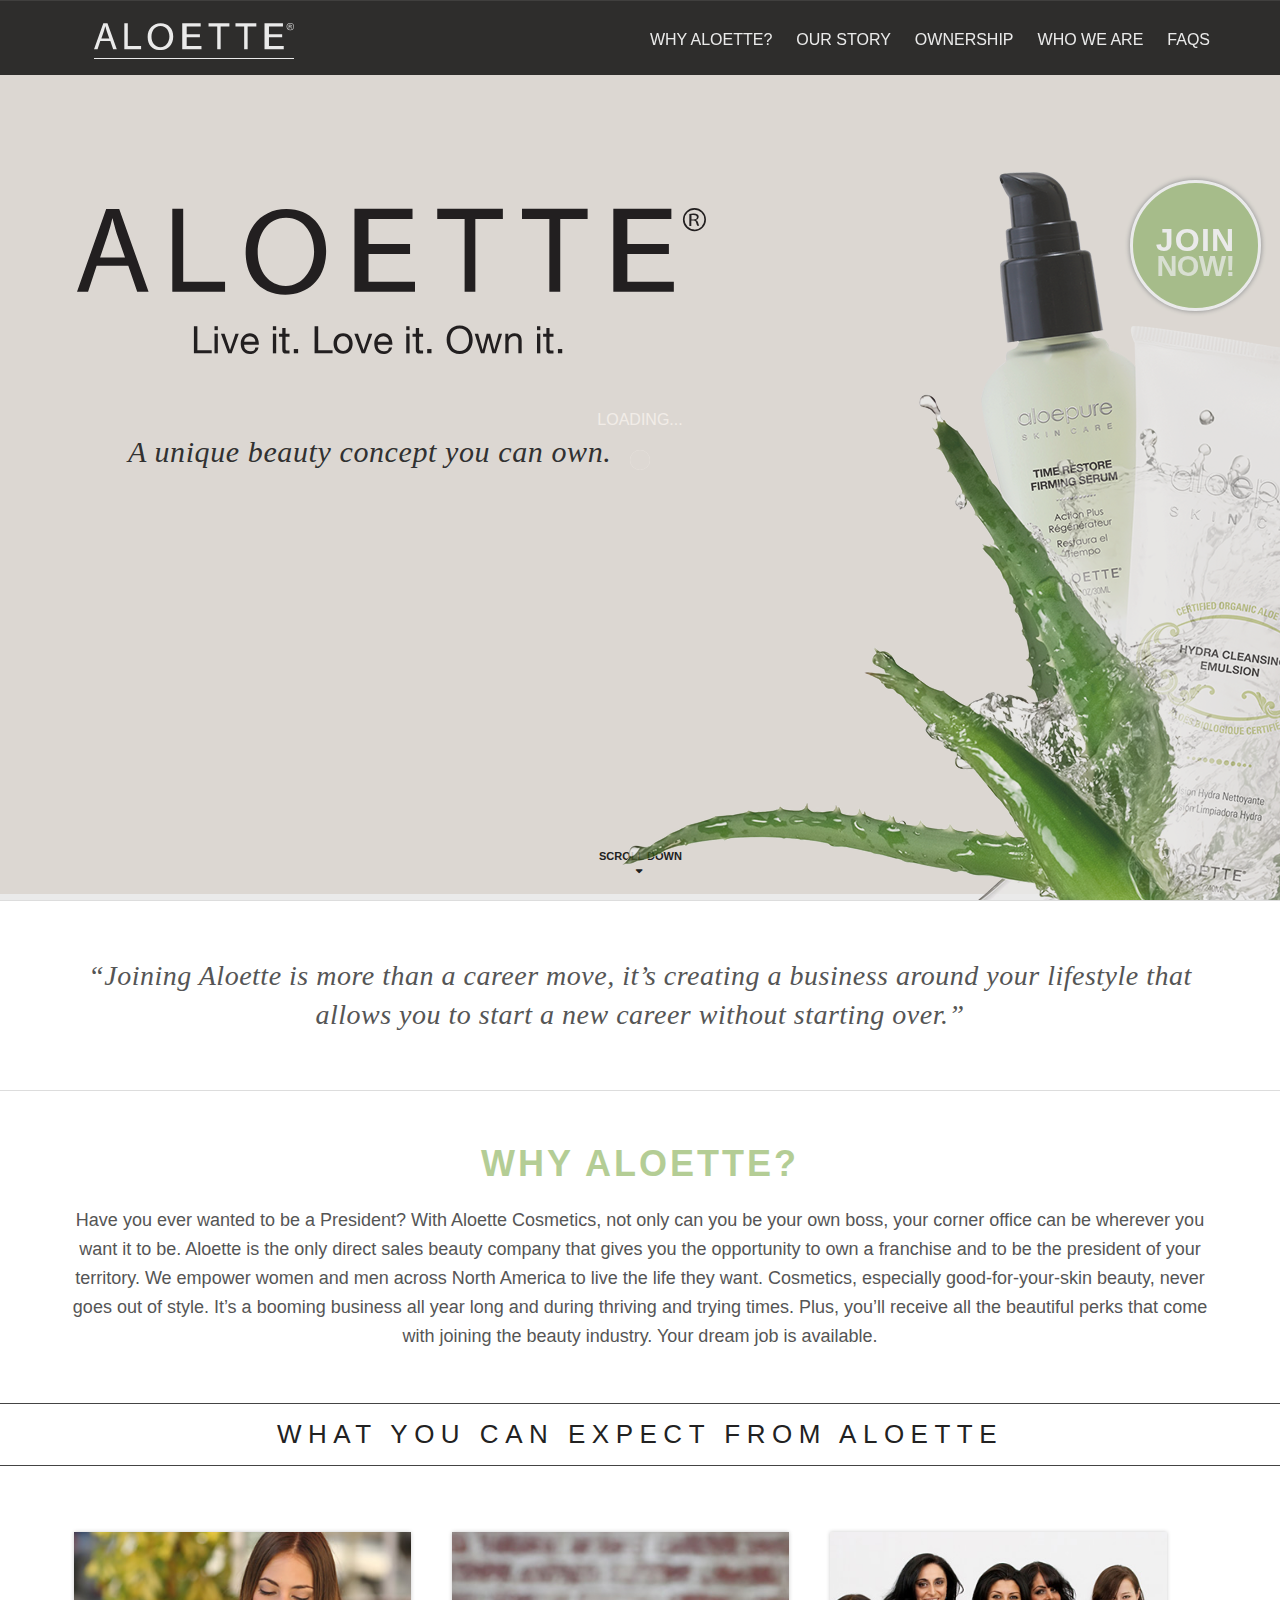
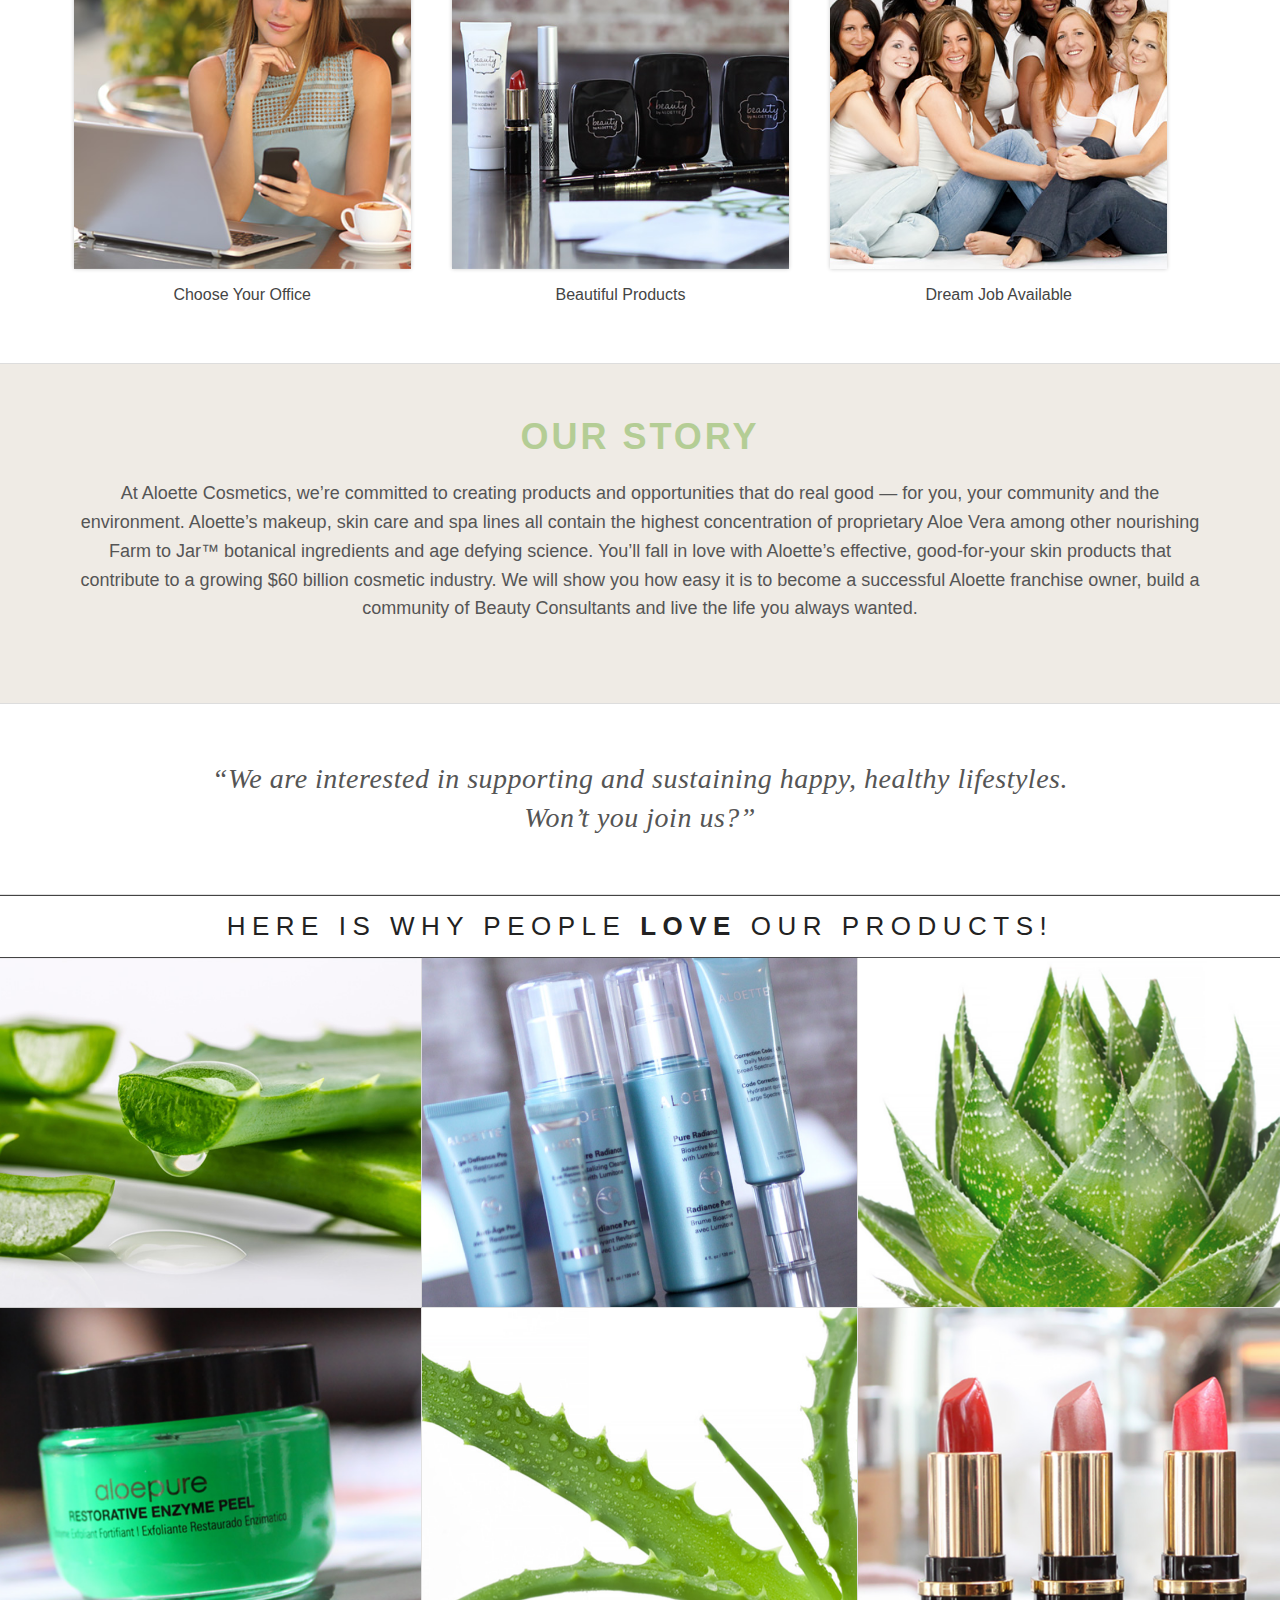
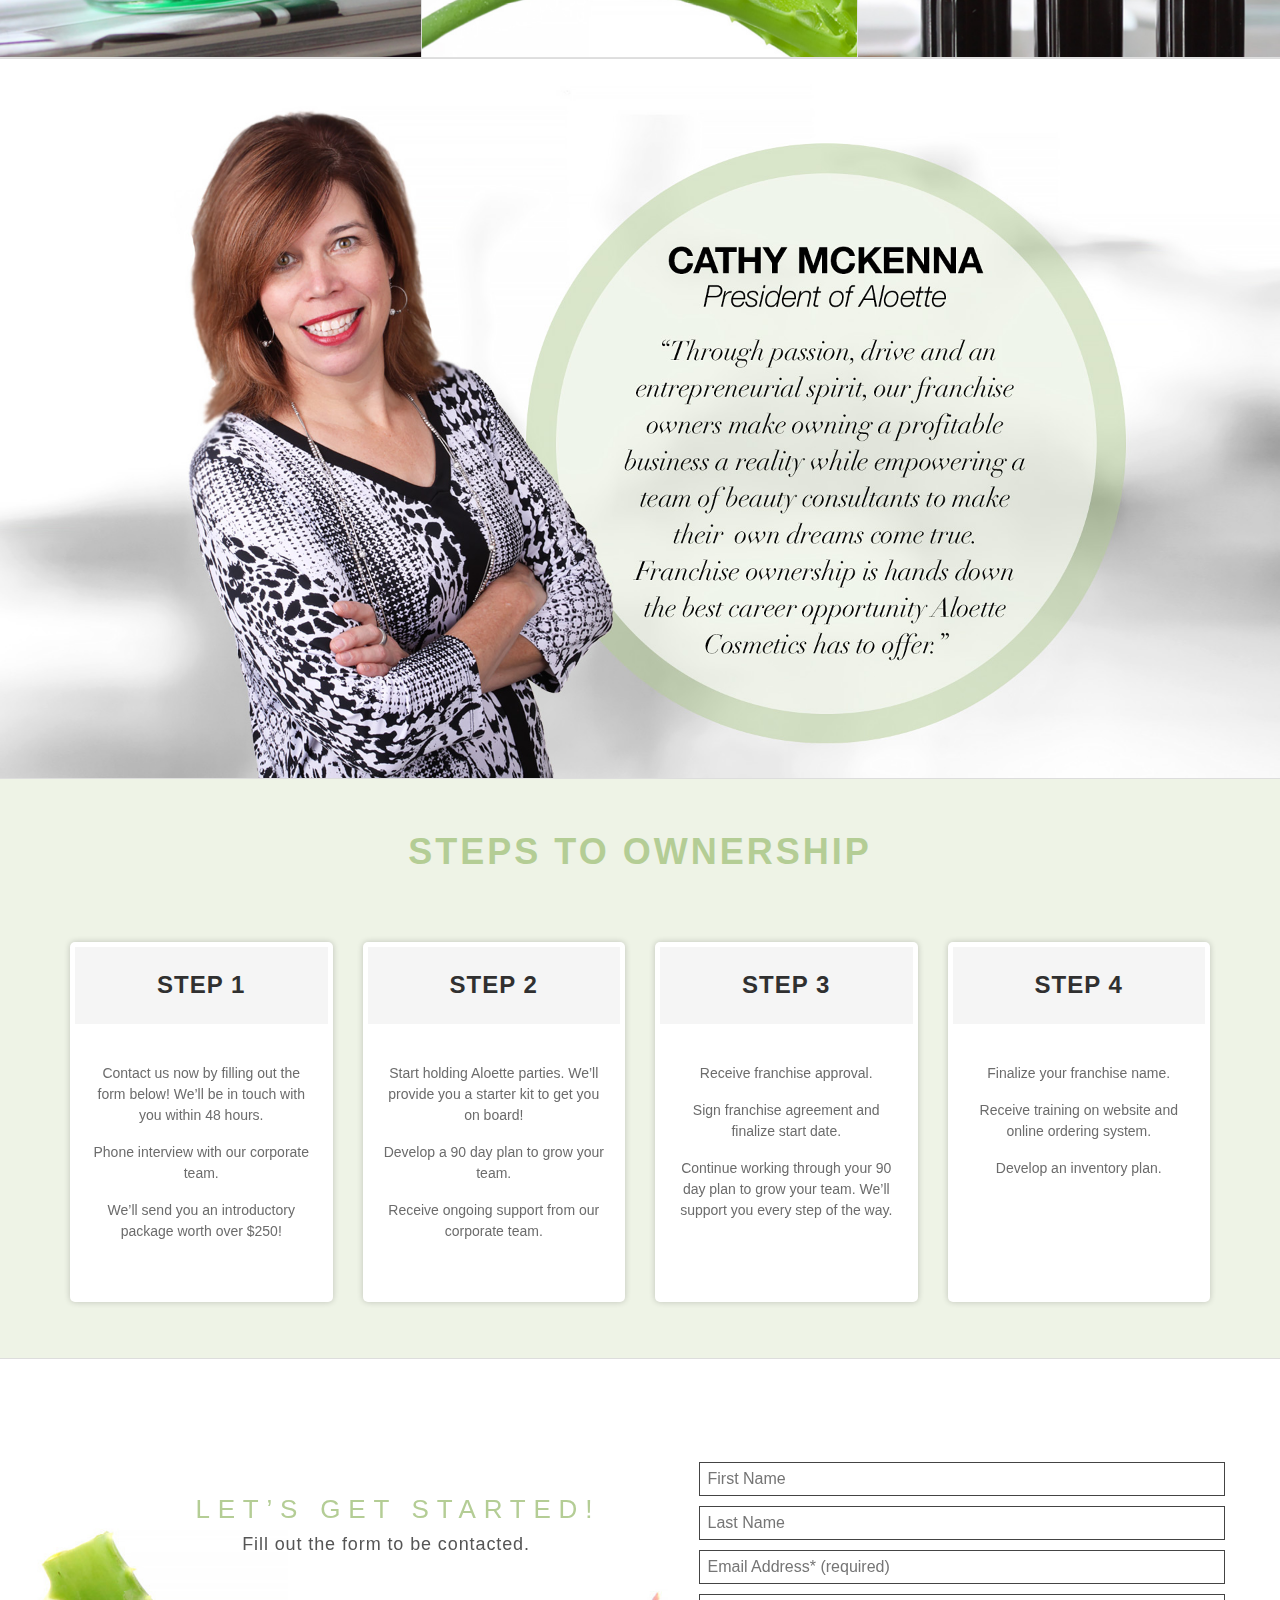
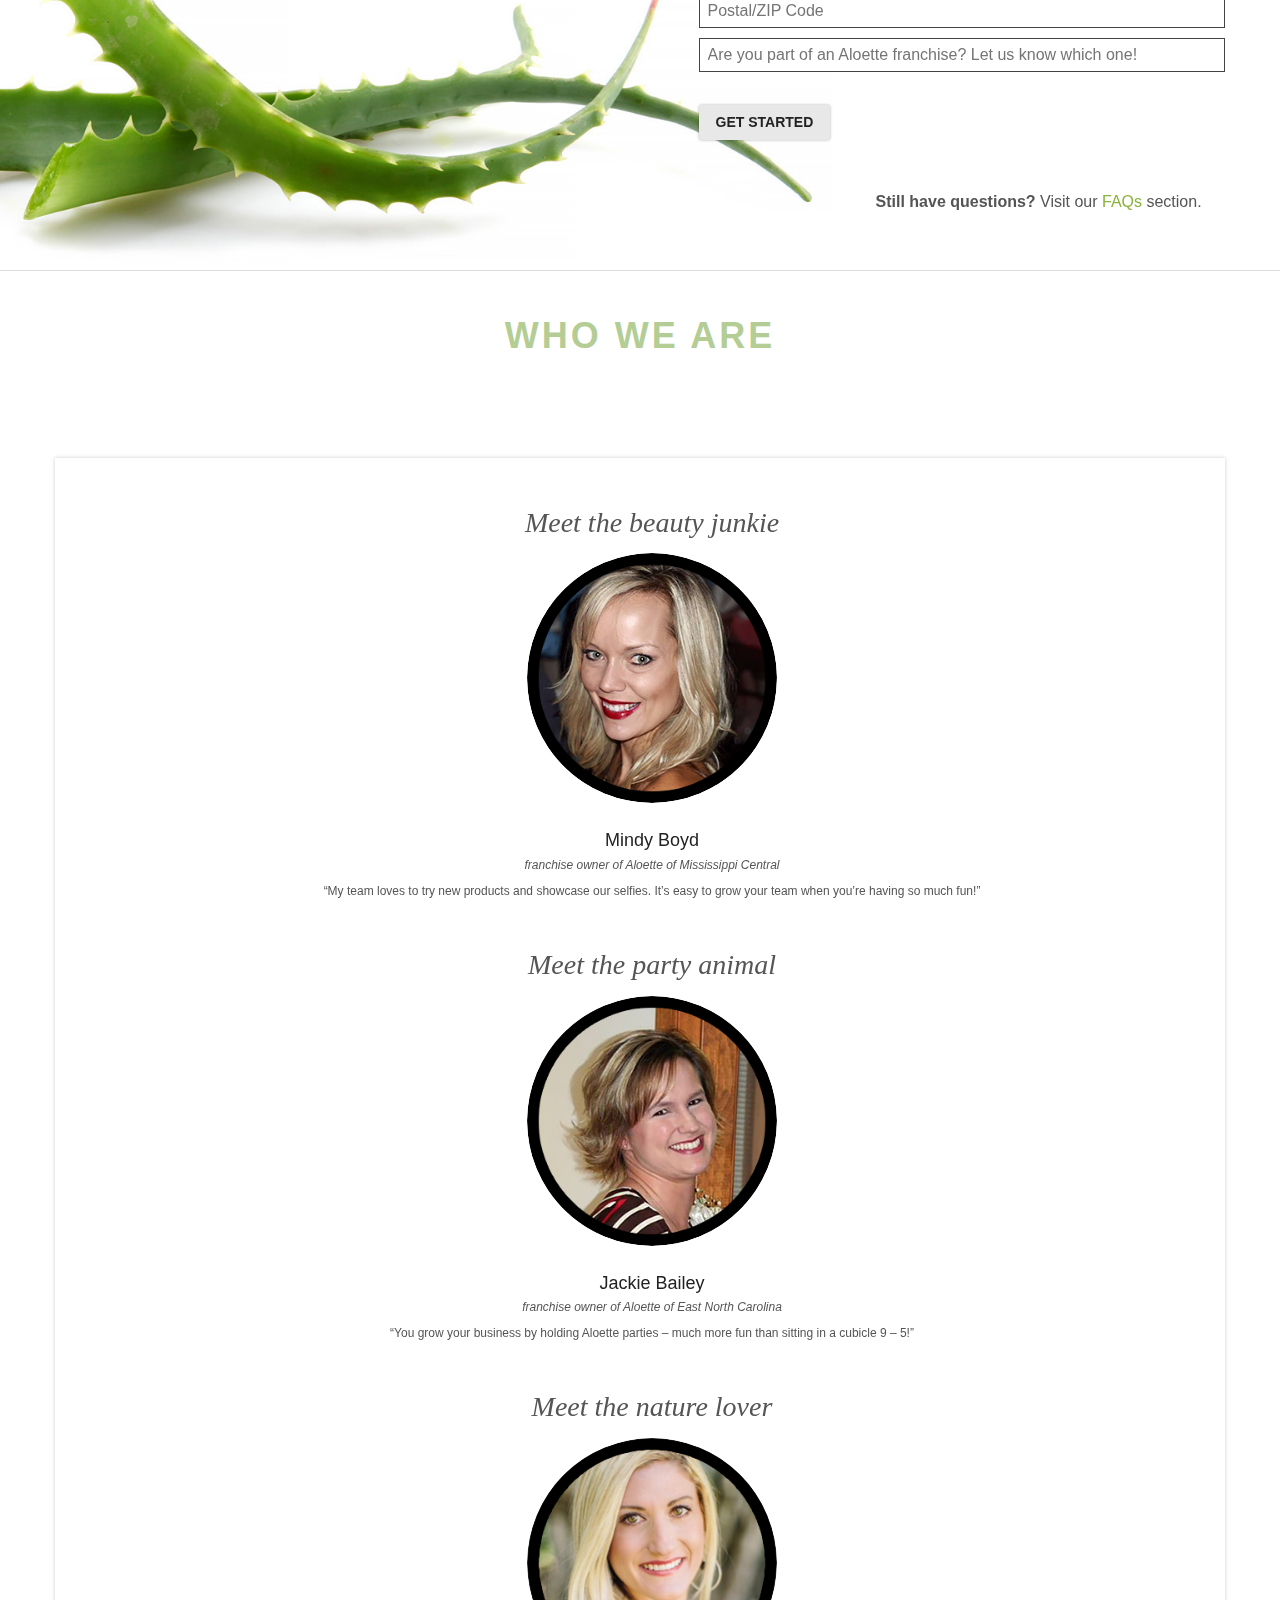
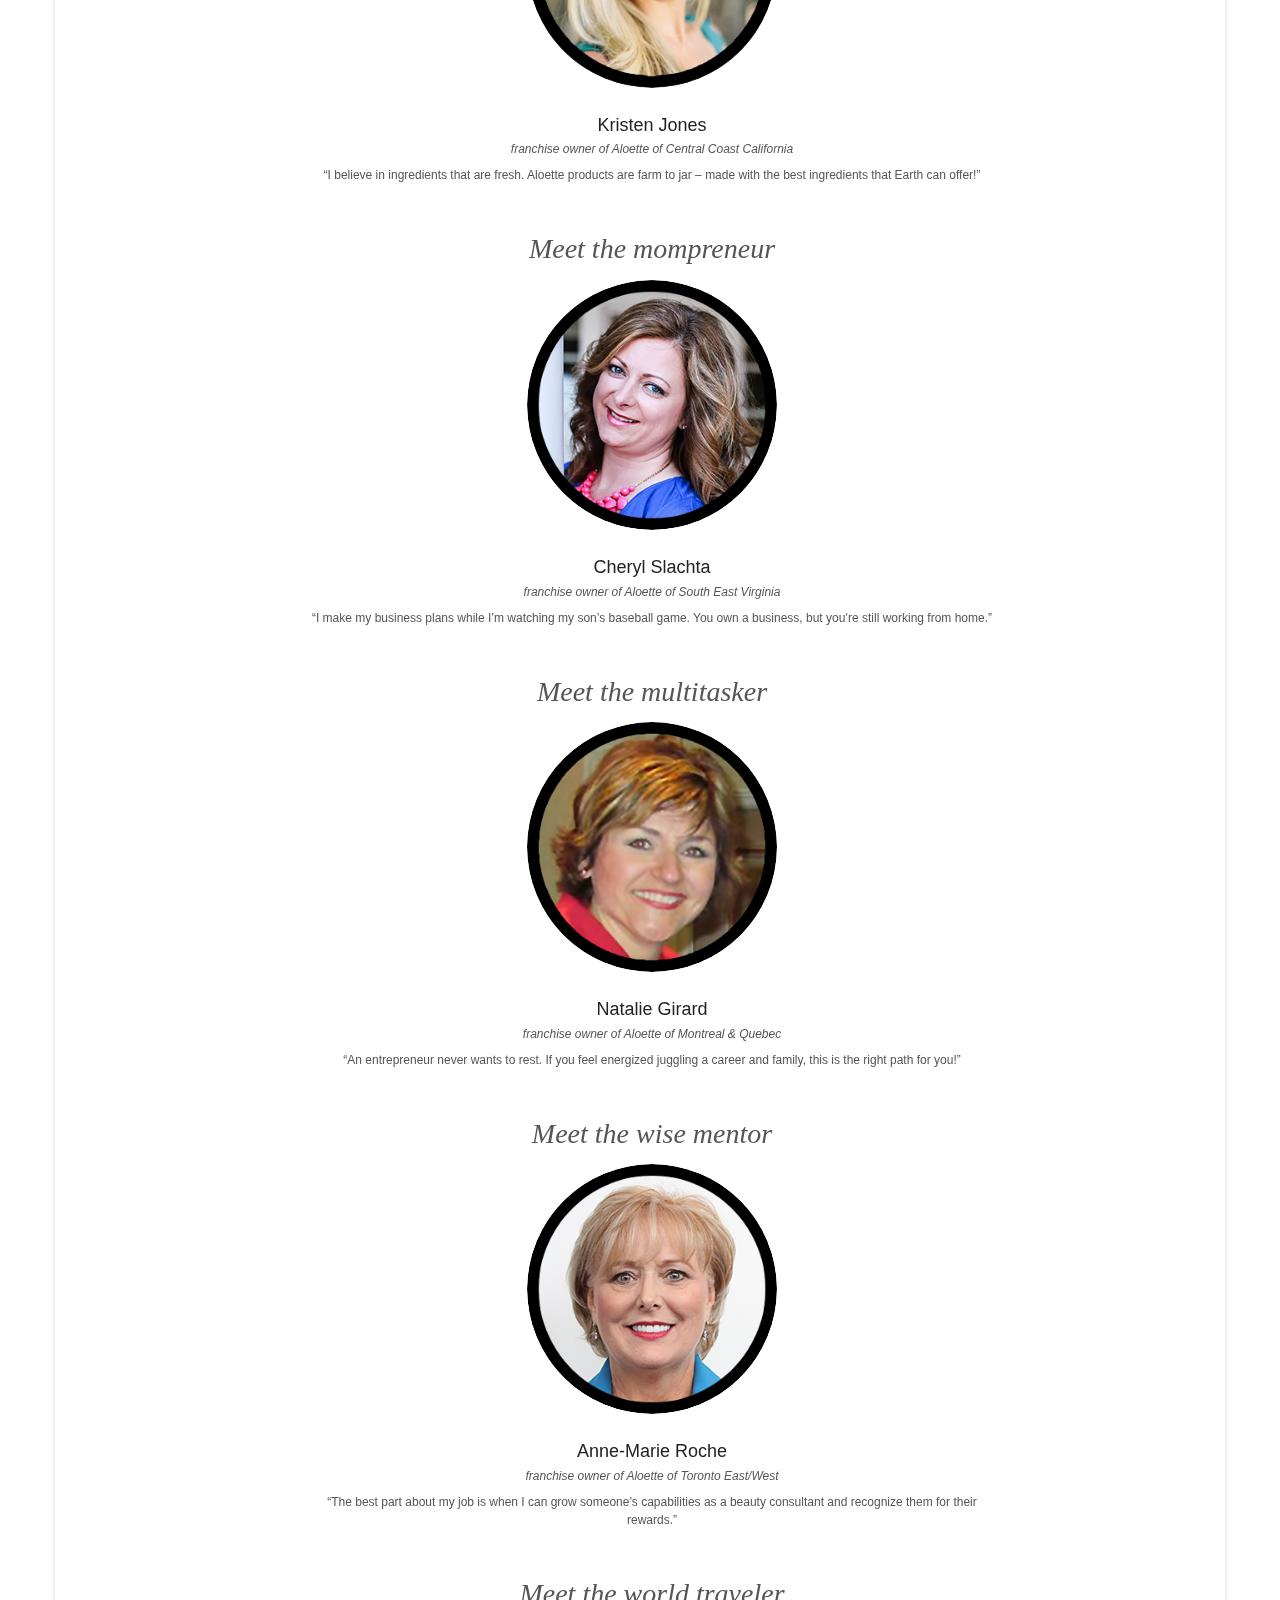
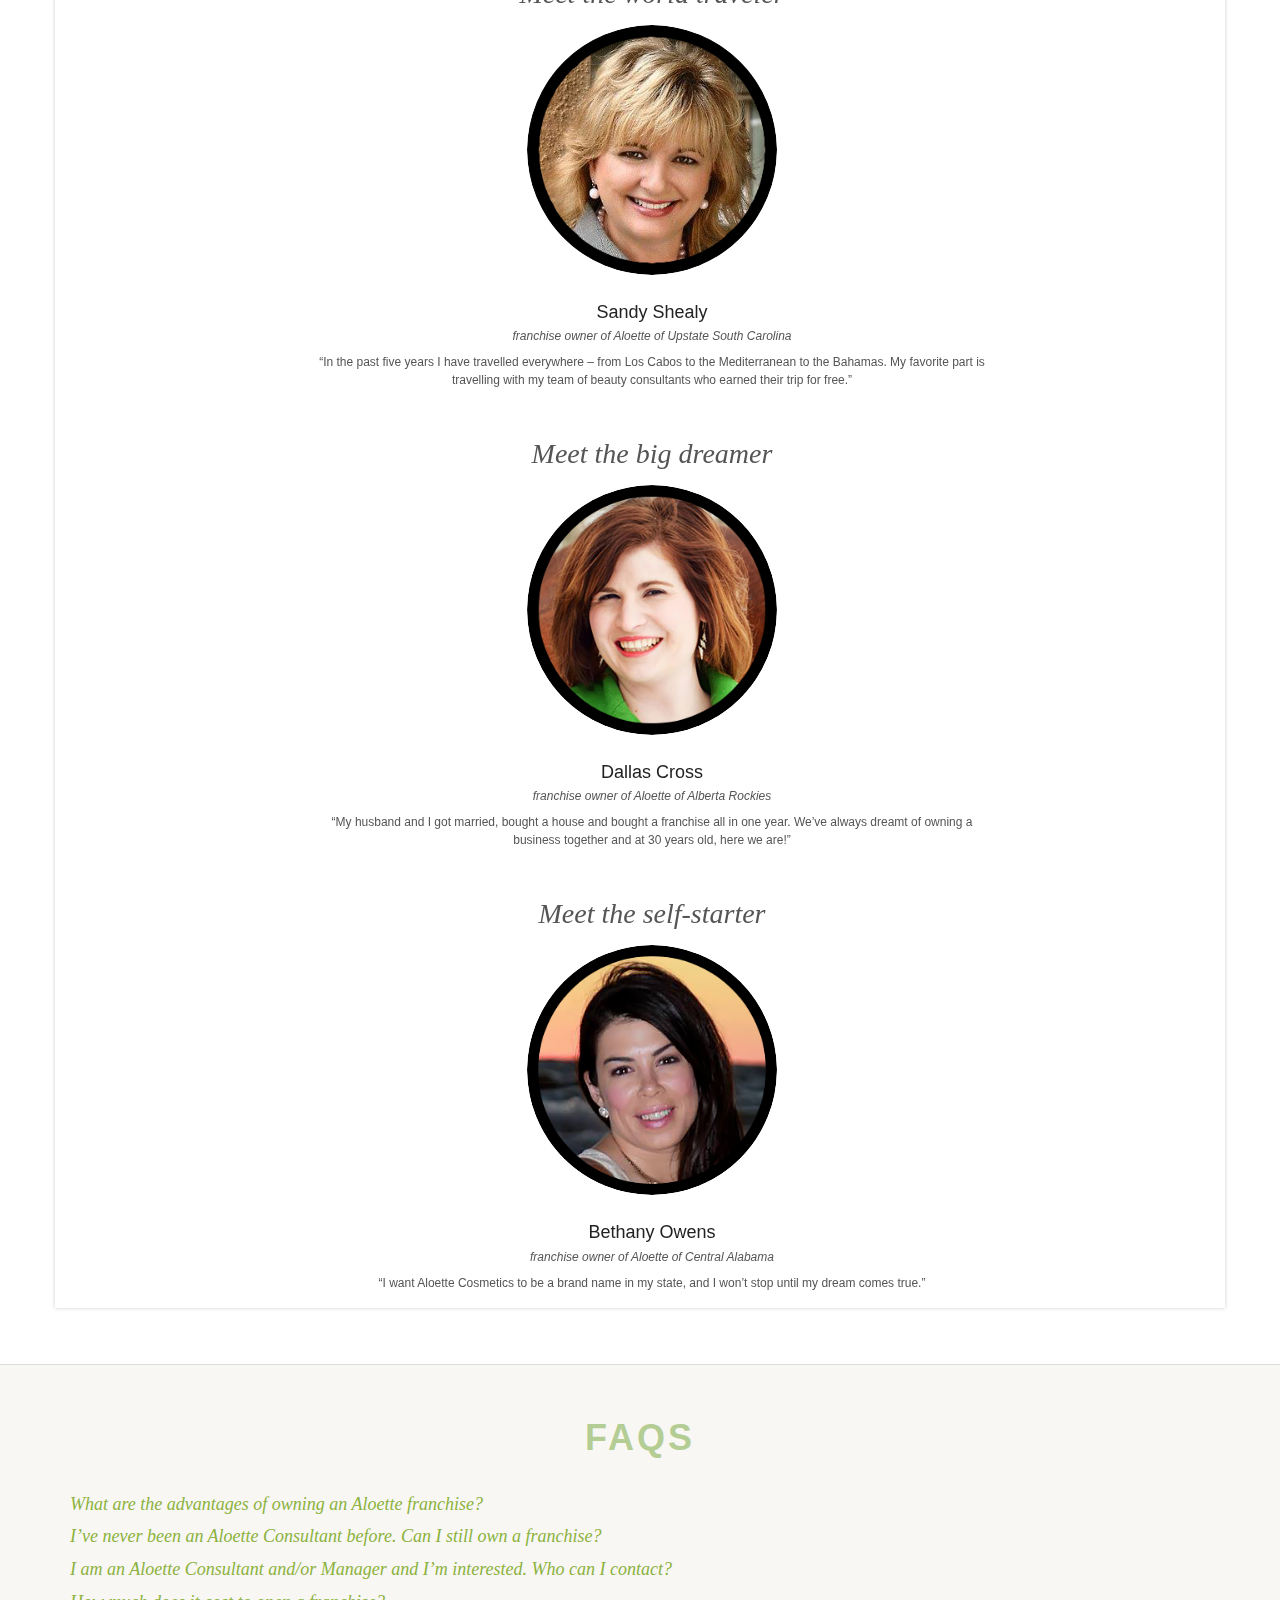
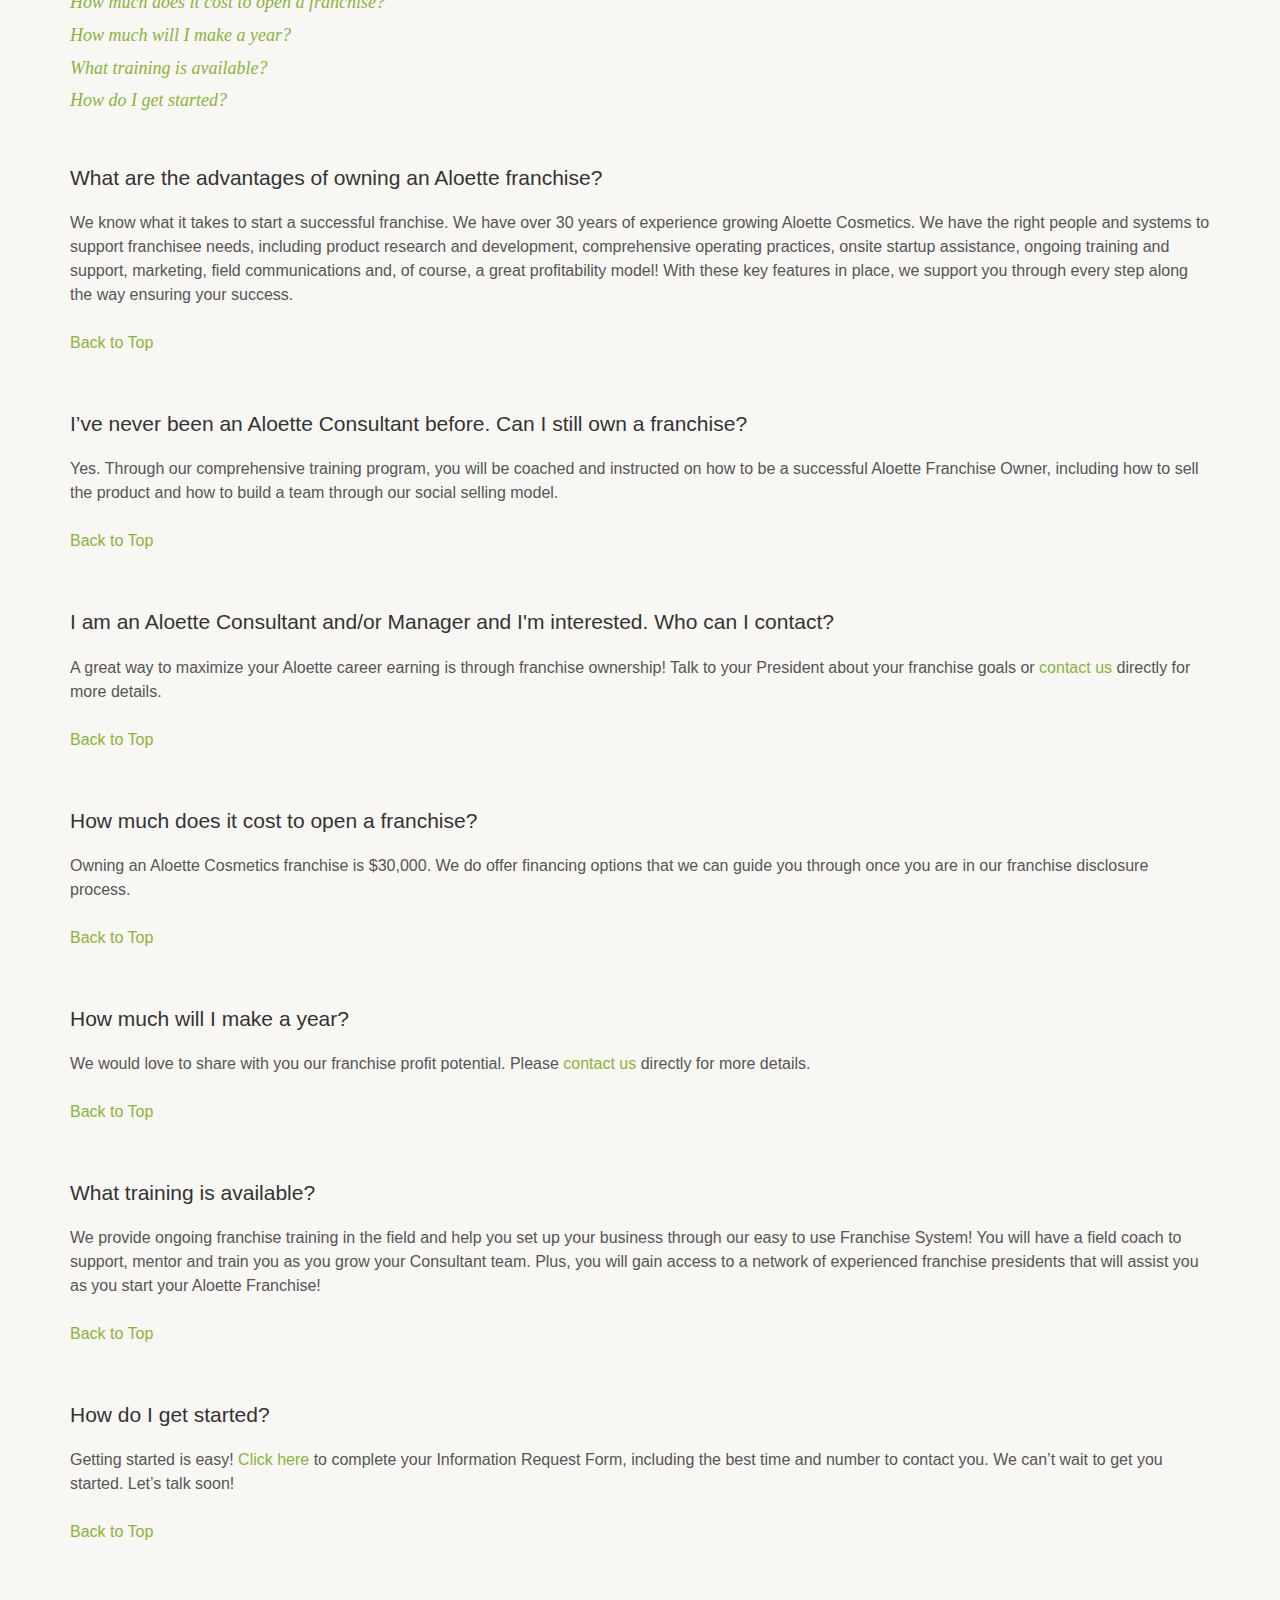
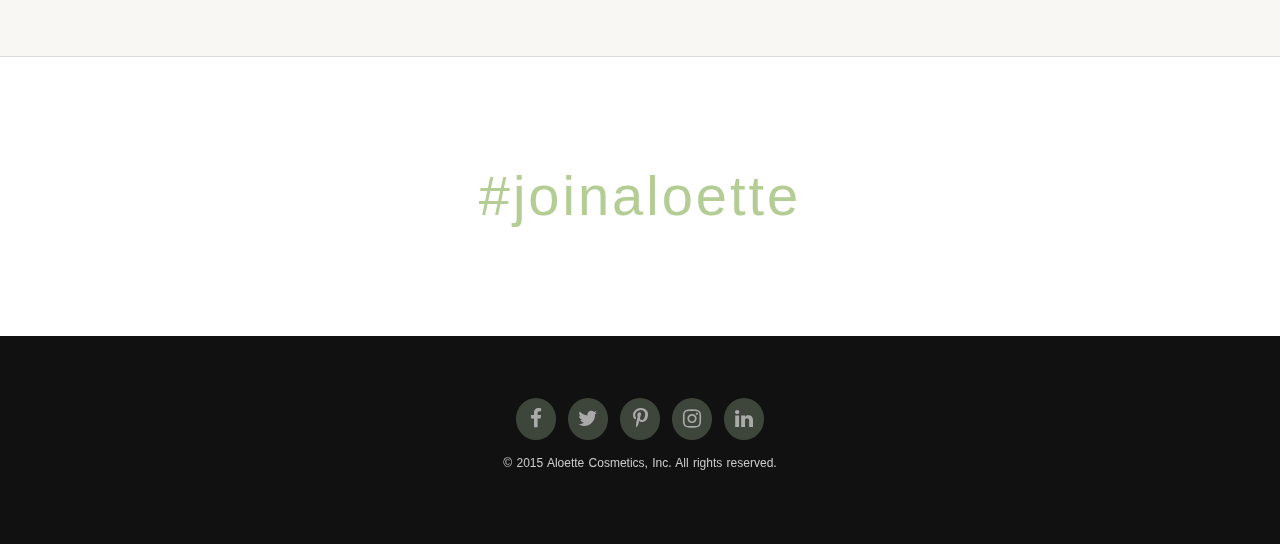
<file: index.html>
<!DOCTYPE html>
<!--[if lt IE 7 ]><html class="ie ie6" lang="en"> <![endif]-->
<!--[if IE 7 ]><html class="ie ie7" lang="en"> <![endif]-->
<!--[if IE 8 ]><html class="ie ie8" lang="en"> <![endif]-->
<!--[if (gte IE 9)|!(IE)]><!-->
<html lang="en-US">
<!--<![endif]-->
	<head>
		<meta http-equiv="content-type" content="text/html; charset=UTF-8">
		<meta charset="utf-8">
		<title>Aloette :: LIVE IT. LOVE IT. OWN IT.</title>
		<meta name="viewport" content="width=device-width, initial-scale=1.0">
		<!-- HTML5 shim, for IE6-8 support of HTML5 elements -->
		<!--[if lt IE 9]> <script src="http://html5shim.googlecode.com/svn/trunk/html5.js"></script> <![endif]-->
		<!-- <link rel="shortcut icon" href="images/favicon.ico"> -->
		<link rel="stylesheet" href="css/bootstrap/css/bootstrap.min.css" type="text/css" media="all" />
		<link rel="stylesheet" href="https://maxcdn.bootstrapcdn.com/font-awesome/4.5.0/css/font-awesome.min.css" />
		<link rel="stylesheet" href="css/style.css" type="text/css" media="all" />
	</head>
	<body data-offset="100" data-spy="scroll" data-target=".my-nav">
		<section class="petLoading">
			<div class="spinner">
			<h5>Loading...</h5>
			<div class="circle-spinner"></div>
			</div>
		</section>
		<header id="top">
			<nav class="navbar navbar-fixed-top" role="navigation">
				<div class="container">
					<div class="row">
						<div class="col-md-12">
							<div class="navbar-header">
								<button type="button" class="navbar-toggle collapsed" data-toggle="collapse" data-target="#collapse-navigation">
									<span class="sr-only">Toggle navigation</span>
									<span class="icon-bar"></span>
									<span class="icon-bar"></span>
									<span class="icon-bar"></span>
								</button>
							</div>
							<div class="my-nav collapse navbar-collapse" id="collapse-navigation">
								<ul class="nav menu-nav">
									<li><a href="#top"><span class="logo"></span></a></li>
									<li><a href="#why-aloette">Why Aloette?</a></li>
									<li><a href="#our-story">Our Story</a></li>
									<li><a href="#ownership">Ownership</a></li>
									<li><a href="#who-we-are">Who We Are</a></li>
									<li><a href="#aloette-faqs">FAQs</a></li>
								</ul>
							</div><!-- .navbar-collapse -->
						</div><!-- col-md-12 -->
					</div><!-- row -->
				</div><!-- .container -->
			</nav>
			<div id="slides">
				<div class="intro">
					<span class="logo2"></span>
					<p>A unique beauty concept you can own.</p>
				</div>
				<small class="d-scroll animated bounce">SCROLL DOWN</small>
			</div>
		</header>
		<section id="quote-1">
			<div class="container">
				<div class="row">
					<div class="col-md-12">
						<div class="inner-space">
							<h2 class="light-text alignc">&ldquo;Joining Aloette is more than a career move, it&rsquo;s creating a business around your lifestyle that allows you to start a new career without starting over.&rdquo;</h2>
						</div> <!-- inner-space -->
					</div><!-- col-md-12 -->
				</div><!-- row -->
			</div><!-- container -->
		</section><!--quote-1 end-->
		<section id="why-aloette">
			<a class="badge-GS" href="#join-now"><span>Join</span>Now!</a>
			<div class="inner-space">
				<div class="container">
					<div class="row">
						<div class="col-md-12">
							<h2 class="section-title margin-24b">Why Aloette?</h2>
							<div class="section-heading-text margin-24b">
								Have you ever wanted to be a President? With Aloette Cosmetics, not only can you be your own boss, your corner office can be wherever you want it to be. Aloette is the only direct sales beauty company that gives you the opportunity to own a franchise and to be the president of your territory. We empower women and men across North America to live the life they want. Cosmetics, especially good-for-your-skin beauty, never goes out of style. It&rsquo;s a booming business all year long and during thriving and trying times. Plus, you&rsquo;ll receive all the beautiful perks that come with joining the beauty industry. Your dream job is available.
								<br /><br />
							</div>
						</div><!-- col-md-8 -->
					</div><!-- row -->
				</div>
				<h3 class="section-subtitle margin-24b">What You Can Expect From Aloette</h3>
				<div class="container">
					<div class="row">
						<figure>
							<img src="images/why-aloette_pic1.jpg" />
							<figcaption>Choose Your Office</figcaption>
						</figure>
						<figure>
							<img src="images/why-aloette_pic2.jpg" />
							<figcaption>Beautiful Products</figcaption>
						</figure>
						<figure>
							<img src="images/why-aloette_pic3.jpg" />
							<figcaption>Dream Job Available</figcaption>
						</figure>
					</div>
				</div><!-- container -->
			</div><!--inner-space-->
		</section><!--why-aloette end-->
		<section id="our-story">
			<div class="inner-space">
				<div class="container">
					<div class="row">
						<div class="col-md-12">
							<h2 class="section-title margin-24b">Our Story</h2>
							<div class="section-heading-text margin-24b">
								At Aloette Cosmetics, we&rsquo;re committed to creating products and opportunities that do real good — for you, your community and the environment. Aloette&rsquo;s makeup, skin care and spa lines all contain the highest concentration of proprietary Aloe Vera among other nourishing Farm to Jar&trade; botanical ingredients and age defying science. You&rsquo;ll fall in love with Aloette&rsquo;s effective, good-for-your skin products that contribute to a growing $60 billion cosmetic industry. We will show you how easy it is to become a successful Aloette franchise owner, build a community of Beauty Consultants and live the life you always wanted.
							</div>
						</div><!-- col-md-8 -->
					</div><!-- row -->
				</div><!-- container -->
			</div><!--inner-space-->
		</section><!--our-story end-->
		<section id="quote-2">
			<div class="container">
				<div class="row">
					<div class="col-md-12">
						<div class="inner-space">
							<h2 class="light-text alignc">&ldquo;We are interested in supporting and sustaining happy, healthy lifestyles.<br />Won&rsquo;t you join us?&rdquo;</h2>
						</div> <!-- inner-space -->
					</div><!-- col-md-12 -->
				</div><!-- row -->
			</div><!-- container -->
		</section><!--quote-2 end-->
		<section id="services">
			<div class="row">
				<h3 class="section-subtitle">Here is why people <strong>Love</strong> our products!</h3>
				<div class="col-md-4">
					<a class="pic1">
						<div class="service">
							<!--ions</h5>
							-->
							<p class="service-desc">As the cornerstone of the Aloette line, purified 100% aloe vera is at the core of every product.</p>
						</div>
					</a>
				</div><!-- col-md-4 -->
				<div class="col-md-4">
					<a class="pic2">
						<div class="service">
							<p class="service-desc">Our age-defying skin care delivers relief from fine lines, wrinkles, age spots and dark circles.</p>
						</div>
					</a>
				</div><!-- col-md-4 -->
				<div class="col-md-4">
					<a class="pic3">
						<div class="service">
							<p class="service-desc">Nourishing botanicals, powerful antioxidants and clinically proven ingredients work synergistically to deliver results.</p>
						</div>
					</a>
				</div><!-- col-md-4 -->
			</div><!-- row -->
			<div class="row">
				<div class="col-md-4">
					<a class="pic4">
						<div class="service">
							<p class="service-desc">A 60-second miracle product and a cult classic, Restorative Enzyme Peel is just one of Aloette’s top selling heroes.</p>
						</div>
					</a>
				</div><!-- col-md-4 -->
				<div class="col-md-4">
					<a class="pic5">
						<div class="service">
							<p class="service-desc">Aloette makes a conscious effort to source directly from the farm providing the best, most efficacious Farm to Jar&trade; ingredients possible.</p>
						</div>
					</a>
				</div><!-- col-md-4 -->
				<div class="col-md-4">
					<a class="pic6">
						<div class="service">
							<p class="service-desc">A complete color range of on-trend products helps women of all ages, all skin tones look and feel their very best.</p>
						</div>
					</a>
				</div><!-- col-md-4 -->
			</div><!-- row -->
		</section><!--services end-->
		<section id="president"><img src="images/bg_cathy.jpg" /></section>
		<section id="ownership">
			<div class="inner-space">
				<div class="container">
					<div class="row">
						<div class="col-md-8 col-md-offset-2">
							<h2 class="section-title margin-24b">Steps to Ownership</h2>
							<div class="section-heading-text"></div>
						</div><!-- col-md-8 -->
					</div><!-- row -->
					<div class="row">
						<div class="col-sm-3">
							<div class="pricing-package margin-48t">
								<div class="pricing-head">
									<h5>Step 1</h5>
								</div>
								<div class="pricing-content alignc">
									<ul>
										<li>Contact us now by filling out the form below! We&rsquo;ll be in touch with you within 48 hours.</li>
										<li>Phone interview with our corporate team.</li>
										<li>We&rsquo;ll send you an introductory package worth over $250!</li>
									</ul>
								</div>
							</div>
						</div><!-- col-sm-3 -->
						<div class="col-sm-3">
							<div class="pricing-package margin-48t">
								<div class="pricing-head">
									<h5>Step 2</h5>
								</div>
								<div class="pricing-content alignc">
									<ul>
										<li> Start holding Aloette parties. We&rsquo;ll provide you a starter kit to get you on board!</li>
										<li>Develop a 90 day plan to grow your team.</li>
										<li>Receive ongoing support from our corporate team.</li>
									</ul>
								</div>
							</div>
						</div><!-- col-sm-3 -->
						<div class="col-sm-3">
							<div class="pricing-package margin-48t">
								<div class="pricing-head">
									<h5>Step 3</h5>
								</div>
								<div class="pricing-content alignc">
									<ul>
										<li>Receive franchise approval.</li>
										<li>Sign franchise agreement and finalize start date.</li>
										<li>Continue working through your 90 day plan to grow your team. We&rsquo;ll support you every step of the way.</li>
									</ul>
								</div>
							</div>
						</div><!-- col-sm-3 -->
						<div class="col-sm-3">
							<div class="pricing-package margin-48t">
								<div class="pricing-head">
									<h5>Step 4</h5>
								</div>
								<div class="pricing-content alignc">
									<ul>
										<li>Finalize your franchise name.</li>
										<li>Receive training on website and online ordering system.</li>
										<li>Develop an inventory plan.</li>
									</ul>
								</div>
							</div>
						</div><!-- col-sm-3 -->
					</div><!-- row -->
				</div><!-- container -->
			</div> <!-- inner-space -->
		</section><!--pricing end-->
		<section id="join-now">
			<div class="inner-space">
				<div class="container">
					<div class="row">
						<h4>Let&rsquo;s Get Started!</h4>
						<h5>Fill out the form to be contacted.</h5>
						<form class="margin-48t margin-48b" action="http://enews.aloette.com/q/upAPs2CBsfBjycHxCRPEu2ogwgcjKTPMSu" method="post">
							<input type="hidden" name="CheckBox.Source.Franchise Aloette" value="on">
							<input type="hidden" name="crvs" value="DssyYzTBEDMwMyaQzUwlCQmY0EVGGDWVNqlSQkXZTrmi_gKhYVywPpCHsJVZ6lFrks_gXab6znpkWkLjGeriJw">
							<input type="text" name="NameF" size="10" maxlength="10" value="" tabindex="-1" autocomplete="off" style="float: left !important; position:absolute !important; left:-9000px !important; top: -9000px !important;">
							<input type="text" name="NameL" size="10" maxlength="10" value="" tabindex="-1" autocomplete="off" style="float: left !important; position:absolute !important; left:-9000px !important; top: -9000px !important;">
							<input type="text" name="Comment" size="10" maxlength="10" value="" tabindex="-1" autocomplete="off" style="float: left !important; position:absolute !important; left:-9000px !important; top: -9000px !important;"></td>
							<script type="text/javascript">var fieldMaps = {};</script>
							<div class="section" id="row_25606">
								<div id="column_31841">
									<div class="field_block" field_id="202361">
										<div class="field">
											<span>
												<input type="text" id="field_202361" class="text field" size="35" name="first-name" value="" placeholder="First Name" />
											</span>
											<div class="field_error"></div>
										</div>
									</div>
									<div class="field_block" field_id="202362">
										<div class="field">
											<span>
												<input type="text" id="field_202362" class="text field" size="35" name="last-name" value="" placeholder="Last Name" />
											</span>
											<div class="field_error"></div>
										</div>
									</div>
									<div class="email field_block">
										<div class="field">
											<span>
												<input type="text" class="text field fb-email" size="35" name="email" value="" placeholder="Email Address* (required)" />
											</span>
											<div class="field_error"></div>
										</div>
									</div>
									<div class="field_block" field_id="202363">
										<div class="field">
											<span>
												<input type="text" id="field_202363" class="text field" size="35" name="zip" value="" placeholder="Postal/ZIP Code" />
											</span>
											<div class="field_error"></div>
										</div>
									</div>
									<div class="field_block" field_id="202366">
										<div class="field">
											<span>
												<input type="text" id="field_202366" class="text field" size="35" name="already-franchise-member" value="" placeholder="Are you part of an Aloette franchise? Let us know which one!" />
											</span>
											<div class="field_error"></div>
										</div>
									</div>
									<div class="field_block">
										<div class="field"><span><input type="submit" value="Get Started" /></span></div>
									</div>
								</div>
								<div style="clear: both;">&nbsp;</div>
							</div>
						</form>
						<p><strong>Still have questions?</strong> Visit our <a class="back" href="#aloette-faqs">FAQs</a> section.</p>
					</div><!-- row -->
				</div>
			</div>
		</section>
		<section id="who-we-are" class="parallax">
			<h2 class="section-title matte">Who We Are</h2>
			<div class="inner-space stack-2">
				<div class="container">
					<div class="row">
						<div class="flexslider flexslider-testimonials">
							<ul class="slides">
								<li>
									<div>
										<div class="team-member alignc margin-48t">
											<h3>Meet the beauty junkie</h3>
											<figure class="member-img member-img-alt">
												<img class="img-responsive" src="images/bio_on-mindy.png" alt="" />
											</figure>
											<h4>Mindy Boyd</h4>
											<span class="user-name">franchise owner of Aloette of Mississippi Central</span>
											<p>
												&ldquo;My team loves to try new products and showcase our selfies. It&rsquo;s easy to grow your team when you’re having so much fun!&rdquo;
											</p>
										</div>
									</div><!-- col-md-4 -->
								</li>
								<li>
									<div>
										<div class="team-member alignc margin-48t">
											<h3>Meet the party animal</h3>
											<figure class="member-img member-img-alt">
												<img class="img-responsive" src="images/bio_on-jackie.png" alt="" />
											</figure>
											<h4>Jackie Bailey</h4>
											<span class="user-name">franchise owner of Aloette of East North Carolina</span>
											<p>
												&ldquo;You grow your business by holding Aloette parties &ndash; much more fun than sitting in a cubicle 9 – 5!&rdquo;
											</p>
										</div>
									</div><!-- col-md-4 -->
								</li>
								<li>
									<div>
										<div class="team-member alignc margin-48t">
											<h3>Meet the nature lover</h3>
											<figure class="member-img member-img-alt">
												<img class="img-responsive" src="images/bio_on-kristen.png" alt="" />
											</figure>
											<h4>Kristen Jones</h4>
											<span class="user-name">franchise owner of Aloette of Central Coast California</span>
											<p>
												&ldquo;I believe in ingredients that are fresh. Aloette products are farm to jar &ndash; made with the best ingredients that Earth can offer!&rdquo;
											</p>
										</div>
									</div><!-- col-md-4 -->
								</li>
								<li>
									<div>
										<div class="team-member alignc margin-48t">
											<h3>Meet the mompreneur</h3>
											<figure class="member-img member-img-alt">
												<img class="img-responsive" src="images/bio_on-cheryl.png" alt="" />
											</figure>
											<h4>Cheryl Slachta</h4>
											<span class="user-name">franchise owner of Aloette of South East Virginia</span>
											<p>
												&ldquo;I make my business plans while I&rsquo;m watching my son&rsquo;s baseball game. You own a business, but you&rsquo;re still working from home.&rdquo;
											</p>
										</div>
									</div><!-- col-md-4 -->
								</li>
								<li>
									<div>
										<div class="team-member alignc margin-48t">
											<h3>Meet the multitasker</h3>
											<figure class="member-img member-img-alt">
												<img class="img-responsive" src="images/bio_on-natalie.png" alt="" />
											</figure>
											<h4>Natalie Girard</h4>
											<span class="user-name">franchise owner of Aloette of Montreal &amp; Quebec</span>
											<p>
												&ldquo;An entrepreneur never wants to rest. If you feel energized juggling a career and family, this is the right path for you!&rdquo;
											</p>
										</div>
									</div><!-- col-md-4 -->
								</li>
								<li>
									<div>
										<div class="team-member alignc margin-48t">
											<h3>Meet the wise mentor</h3>
											<figure class="member-img member-img-alt">
												<img class="img-responsive" src="images/bio_on-anne-marie.png" alt="" />
											</figure>
											<h4>Anne-Marie Roche</h4>
											<span class="user-name">franchise owner of Aloette of Toronto East/West</span>
											<p>
												&ldquo;The best part about my job is when I can grow someone&rsquo;s capabilities as a beauty consultant and recognize them for their rewards.&rdquo;
											</p>
										</div>
									</div><!-- col-md-4 -->
								</li>
								<li>
									<div>
										<div class="team-member alignc margin-48t">
											<h3>Meet the world traveler</h3>
											<figure class="member-img member-img-alt">
												<img class="img-responsive" src="images/bio_on-sandy.png" alt="" />
											</figure>
											<h4>Sandy Shealy</h4>
											<span class="user-name">franchise owner of Aloette of Upstate South Carolina</span>
											<p>
												&ldquo;In the past five years I have travelled everywhere &ndash; from Los Cabos to the Mediterranean to the Bahamas. My favorite part is travelling with my team of beauty consultants who earned their trip for free.&rdquo;
											</p>
										</div>
									</div><!-- col-md-4 -->
								</li>
								<li>
									<div>
										<div class="team-member alignc margin-48t">
											<h3>Meet the big dreamer</h3>
											<figure class="member-img member-img-alt">
												<img class="img-responsive" src="images/bio_on-dallas.png" alt="" />
											</figure>
											<h4>Dallas Cross</h4>
											<span class="user-name">franchise owner of Aloette of Alberta Rockies</span>
											<p>
												&ldquo;My husband and I got married, bought a house and bought a franchise all in one year. We&rsquo;ve always dreamt of owning a business together and at 30 years old, here we are!&rdquo;
											</p>
										</div>
									</div><!-- col-md-4 -->
								</li>
								<li>
									<div>
										<div class="team-member alignc margin-48t">
											<h3>Meet the self-starter</h3>
											<figure class="member-img member-img-alt">
												<img class="img-responsive" src="images/bio_on-bethany.png" alt="" />
											</figure>
											<h4>Bethany Owens</h4>
											<span class="user-name">franchise owner of Aloette of Central Alabama</span>
											<p>
												&ldquo;I want Aloette Cosmetics to be a brand name in my state, and I won&rsquo;t stop until my dream comes true.&rdquo;
											</p>
										</div>
									</div><!-- col-md-4 -->
								</li>
							</ul>
						</div>
					</div><!-- row -->
				</div><!--container-->
			</div><!--inner-space-->
		</section><!--who-we-are end-->
		<section id="aloette-faqs">
			<div class="inner-space">
				<div class="container">
					<div class="row">
						<div class="col-md-12">
							<h2 class="section-title margin-24b">FAQs</h2>
							<ul class="faqs">
								<li><a href="#1">What are the advantages of owning an Aloette franchise?</a></li>
								<li><a href="#2">I&rsquo;ve never been an Aloette Consultant before. Can I still own a franchise?</a></li>
								<li><a href="#3">I am an Aloette Consultant and/or Manager and I&rsquo;m interested. Who can I contact?</a></li>
								<li><a href="#4">How much does it cost to open a franchise?</a></li>
								<li><a href="#5">How much will I make a year?</a></li>
								<li><a href="#6">What training is available?</a></li>
								<li><a href="#7">How do I get started?</a></li>
							</ul>
							<!-- #######  FAQ 1  ###### -->
							<div id="1" class="faq-block">
								<h6>What are the advantages of owning an Aloette franchise?</h6>
								<p>
									We know what it takes to start a successful franchise. We have over 30 years of experience growing Aloette Cosmetics. We have the right people and systems to support franchisee needs, including product research and development, comprehensive operating practices, onsite startup assistance, ongoing training and support, marketing, field communications and, of course, a great profitability model! With these key features in place, we support you through every step along the way ensuring your success.
								</p>
								<span><a class="back" href="#aloette-faqs">Back to Top</a></span>
							</div>
							<!-- #######  FAQ 2  ###### -->
							<div id="2" class="faq-block">
								<h6>I&rsquo;ve never been an Aloette Consultant before. Can I still own a franchise?</h6>
								<p>
									Yes. Through our comprehensive training program, you will be coached and instructed on how to be a successful Aloette Franchise Owner, including how to sell the product and how to build a team through our social selling model.
								</p>
								<span><a class="back" href="#aloette-faqs">Back to Top</a></span>
							</div>
							<!-- #######  FAQ 3  ###### -->
							<div id="3" class="faq-block">
								<h6>I am an Aloette Consultant and/or Manager and I'm interested. Who can I contact?</h6>
								<p>
									A great way to maximize your Aloette career earning is through franchise ownership! Talk to your President about your franchise goals or <a class="back" href="#join-now">contact us</a> directly for more details.
								</p>
								<span><a class="back" href="#aloette-faqs">Back to Top</a></span>
							</div>
							<!-- #######  FAQ 4  ###### -->
							<div id="4" class="faq-block">
								<h6>How much does it cost to open a franchise?</h6>
								<p>
									Owning an Aloette Cosmetics franchise is $30,000. We do offer financing options that we can guide you through once you are in our franchise disclosure process.
								</p>
								<span><a class="back" href="#aloette-faqs">Back to Top</a></span>
							</div>
							<!-- #######  FAQ 5  ###### -->
							<div id="5" class="faq-block">
								<h6>How much will I make a year?</h6>
								<p>
									We would love to share with you our franchise profit potential. Please <a class="back" href="#join-now">contact us</a> directly for more details.
								</p>
								<span><a class="back" href="#aloette-faqs">Back to Top</a></span>
							</div>
							<!-- #######  FAQ 6  ###### -->
							<div id="6" class="faq-block">
								<h6>What training is available?</h6>
								<p>
									We provide ongoing franchise training in the field and help you set up your business through our easy to use Franchise System! You will have a field coach to support, mentor and train you as you grow your Consultant team. Plus, you will gain access to a network of experienced franchise presidents that will assist you as you start your Aloette Franchise!
								</p>
								<span><a class="back" href="#aloette-faqs">Back to Top</a></span>
							</div>
							<!-- #######  FAQ 7  ###### -->
							<div id="7" class="faq-block">
								<h6>How do I get started?</h6>
								<p>
									Getting started is easy! <a class="back" href="#join-now">Click here</a> to complete your Information Request Form, including the best time and number to contact you. We can&rsquo;t wait to get you started. Let’s talk soon!
								</p>
								<span><a class="back" href="#aloette-faqs">Back to Top</a></span>
							</div>
						</div>
					</div><!-- col-md-8 -->
				</div><!-- row -->
			</div>
		</section>
		<section id="hashtag">
			<div class="container">
				<div class="row">
					<div class="col-md-12">
						<div class="inner-space">
							<a href="https:www.twitter.com/hashtag/joinaloette" target="_blank">
								<h2 class="section-title">#joinaloette</h2>
							</a>
						</div> <!-- inner-space -->
					</div><!-- col-md-12 -->
				</div><!-- row -->
			</div><!-- container -->
		</section>
		<!--pricing start-->
		<footer>
			<ul class="social">
				<li>
					<a target="_blank" href="https://www.facebook.com/pages/Aloette-Cosmetics/44692365354" title="Facebook">
						<i class="fa fa-facebook"></i>
					</a>
				</li>
				<li>
					<a target="_blank" href="https://twitter.com/aloette" title="Twitter">
						<i class="fa fa-twitter"></i>
					</a>
				</li>
				<li>
					<a target="_blank" href="https://pinterest.com/AloetteCosmetic/" title="Pinterest">
						<i class="fa fa-pinterest-p"></i>
					</a>
				</li>
				<li>
					<a target="_blank" href="https://www.instagram.com/aloette/" title="Instagram">
						<i class="fa fa-instagram"></i>
					</a>
				</li>
				<li>
					<a target="_blank" href="https://www.linkedin.com/company/aloette-cosmetics" title="LinkedIn">
						<i class="fa fa-linkedin"></i>
					</a>
				</li>
			</ul>
			<p class="foo-copyright alignc">&copy; 2015 Aloette Cosmetics, Inc. All rights reserved.</p>
		</footer>
		<div class="modal fade" id="myModal" tabindex="-1" role="dialog" aria-hidden="true">
			<div class="modal-dialog">
				<div class="modal-content container"></div><!-- /.modal-content -->
			</div><!-- /.modal-dialog -->
		</div><!-- /.modal -->
		<script type='text/javascript' src='https://ajax.googleapis.com/ajax/libs/jquery/1.11.0/jquery.min.js'></script>
		<script type='text/javascript' src='css/bootstrap/js/bootstrap.min.js'></script>
		<script type='text/javascript' src='js/jquery.easing.min.js'></script>
		<script type='text/javascript' src='js/jquery.superslides.min.js'></script>
		<script type='text/javascript' src='js/jquery.flexslider-min.js'></script>
		<script type='text/javascript' src='js/jquery.isotope.min.js'></script>
		<script type='text/javascript' src='js/prettyphoto/js/jquery.prettyPhoto.js'></script>
		<script type='text/javascript' src='js/init.js'></script>
		<!-- Google Goal Tracking -->
		<script type="text/javascript">
			var _gaq = _gaq || [];
			_gaq.push(['_setAccount', 'UA-688036-24']);
			_gaq.push(['_trackPageview']);

			(function() {
				var ga = document.createElement('script'); ga.type = 'text/javascript'; ga.async = true;
				ga.src = ('https:' == document.location.protocol ? 'https://ssl' : 'http://www') + '.google-analytics.com/ga.js';
				var s = document.getElementsByTagName('script')[0]; s.parentNode.insertBefore(ga, s);
			})();
		</script>
	</body>
</html>
</file>
<file: css/style.css>
/*
 * Pet Center - HTML5 Template
 *
 * Author: www.matchthemes.com
 *
 * Version: 1.1.0
 *
 */


/*************************************
 
 	1. MAIN STYLE
	
	2. NAVIGATION
	
	3. INTRO
	
	4. SECTIONS COMMON STYLES
	
	5. SCHEDULE SECTION
	
	6. ABOUT SECTION

	7. SERVICES SECTION
	
	8. TEAM SECTION

	9. GALLERY SECTION
	
	10. PRICING SECTION
	
	11. TESTIMONIALS SECTION
	
	12. CONTACT SECTION
	
	13. BLOG SECTION
		
	14. FOOTER
  
 ************************************/



/*************************************

1. MAIN STYLE

 ************************************/

/* RESET STYLES */
*, html, body, div, dl, dt, dd, ul, ol, li, h1, h2, h3, h4, h5, h6, pre, form, label, fieldset, input, p, blockquote, th, td { margin: 0; padding: 0 ;}
table { border-collapse: collapse; border-spacing: 0; }
fieldset, img { border: 0; }
address, caption, cite, code, dfn, em, strong, th, var { font-weight: normal; }
caption, th { text-align: left; }
h1, h2, h3, h4, h5, h6 { font-weight: normal; }
q::before, q::after { content:' ';}
strong { font-weight: 600; }
em { font-style: italic; }
.italic { font-style: italic;}
.aligncenter { display: block; margin: 0 auto; }
.alignleft { float: left; }
.alignright { float: right; }
.no-margin {margin: 0px !important;}
.no-bottom {margin-bottom: 0;}
.no-padding {padding: 0;}
.column-clear {clear: both;}
div { position: relative; } 
a:active, a:focus { outline: none; text-decoration: none; }

article, aside, figure, footer, header, hgroup, nav, section { position: relative; }

.inner-space {padding: 4em 0;}
.inner-space-2 {padding: 108px 0;}
.inner-space-top {padding-top: 81px;}
.inner-space-bottom {padding-bottom: 81px;}
.inner-space-bottom33 {padding-bottom: 33px;}
.inner-space-bottom51 {padding-bottom: 51px;}

.stack-2 {z-index: 2;}

.matte {margin: 0; padding: 48px 0; background: #fff;}

.margin-16t {margin-top: 16px;}
.margin-16b {margin-bottom: 16px;}
.margin-24t {margin-top: 24px;}
.margin-24b {margin-bottom: 24px;}
.margin-48t {margin-top: 48px;}
.margin-48b {margin-bottom: 48px;}
.margin-81t {margin-top: 81px;}
.margin-81b {margin-bottom: 81px;}
.padding-81t {padding-top: 81px;}

body {
  height: 100%; color: #555; background: #fff; line-height: 1.5;
  -webkit-font-smoothing: antialiased; -webkit-text-size-adjust: 100%;
  position: relative; overflow-x: hidden; overflow-y: scroll;
}

* { -webkit-box-sizing: border-box; -moz-box-sizing: border-box; box-sizing: border-box; }

a, a:visited { color: #8bb23d; text-decoration: none; }
a:hover { text-decoration: underline; color: #222; }

h1 {font-size: 48px;}
h2 {font-size: 36px;}
h3 {font-size: 30px;}
h4 {font-size: 24px;}
h5 {font-size: 16px;}
h6 {font-size: 14px;}

h1,h2,h3,h4,h5,h6 {
  font-family: 'HelveticaNeueLT', 'Helvetica Neue LT', 'Helvetica Neue', Helvetica, Sans-Serif;
  line-height: 1.2;
}

p {
  font-size: 16px; line-height: 1.5; margin: 0 0 24px 0;
  font-family: 'HelveticaNeueLT', 'Helvetica Neue LT', 'Helvetica Neue', Helvetica, Sans-Serif;
}

.alignc {text-align: center;}
.none {display: none;}
.required {color: #cc0000; border-color: #cc0000;}

ul, ol {margin: 0 0 16px 24px;}	

.menu-nav li a, .menu-nav li a::before, .img-overlay a .texts, .texts p, .exit-modal i, .btn-simple, .btn-round, .member-img a .member-overlay, .profile-social li a, .portfolio-img a .portfolio-overlay, .pricing-package, .pricing-head, .get-social li a, #submit-contact, .blog-meta li a, .blog-post h2 a, .blog-post h4 a, .btn-more, .tags a, .days-open li, .feature-overlay, .page-numbers, .widget ul li a, .widget_tag_cloud a {
  -webkit-backface-visibility: hidden;
  -webkit-transition: all 0.3s ease-in-out 0s;
  -moz-transition: all 0.3s ease-in-out 0s;
  -o-transition: all 0.3s ease-in-out 0s;
  -ms-transition: all 0.3s ease-in-out 0s;
  transition: all 0.3s ease-in-out 0s;
}

.btn-simple {color: #303030; text-transform: uppercase; font-size: 12px;}
.btn-simple:hover {color: #2DA0E0; text-decoration: none;}

.btn-round {
  padding: 16px 32px; border-radius: 100px; color: #fff; font-size: 12px;
  border: 1px solid #fff; text-transform: uppercase; display: inline-block;
  font-family: 'HelveticaNeueLT', 'Helvetica Neue LT', 'Helvetica Neue', Helvetica, Arial, Sans-Serif;
}
.btn-round:hover {background: #fff; color: #757575; text-decoration: none;}

.btn-blue {border: 1px solid #2DA0E0; background: #2DA0E0;}
.btn-blue:hover {color: #fff; border: 1px solid #007FB7; background: #007FB7;}

.for-w-bkg {border: 1px solid #c5c5c5; color: #c5c5c5;}
.for-w-bkg:hover {background: #2DA0E0; border: 1px solid #2DA0E0; color: #fff;}

.list-items {list-style: none; margin-left: 0;}
.list-items li {margin-bottom: 5px;}
.list-items li:last-child {margin-bottom: 0px;}
.list-items li::before {
  font-family: 'FontAwesome'; content: "\f00c"; display: inline-block; padding-right: 8px;
}

#our-story {background: #efebe5;}

/***** LOADING WINDOW ******/
.petLoading {
  width: 100%; height: 100%; display: table; background-color: #222; position: fixed; z-index: 1040;
}

.petLoading .spinner {
  margin: 100px auto 0; text-align: center; display: table-cell;
  vertical-align: middle; color: #fff; text-transform: uppercase;
}

@keyframes move {
  to { left: 50%; }
}
@-webkit-keyframes move {
  to { left: 50%; }
}
@keyframes cover {
  from, 49.9% { z-index: 1; }
  50.1%, to { z-index: 0; }
}
@-webkit-keyframes cover {
  from, 49.9% { z-index: 1; }
  50.1%, to { z-index: 0; }
}

.circle-spinner {width: 20px; height: 20px; margin: 20px auto; position: relative;}
.circle-spinner::before,
.circle-spinner::after {
  content: ' ';
  position: absolute;
  left: 0;
  width: 100%;
  height: 100%;
  border-radius: 50%;
  animation:
    move ease-in-out 1s infinite alternate,
    cover 2s infinite reverse;
  -webkit-animation:
    move ease-in-out 1s infinite alternate,
    cover 2s infinite reverse;
}
.circle-spinner::before {
  background: #fff;
  animation-direction: alternate-reverse, normal; 
  -webkit-animation-direction: alternate-reverse, normal; 
}
.circle-spinner::after {background: #303030;}


/***** END LOADING WINDOW ******/

/***** MODAL WINDOW ******/
.modal {background: rgba(0,0,0,0.9);}
.modal-dialog {width: auto; margin: 0;}
.modal.fade .modal-dialog, .modal.in .modal-dialog {transform: none;}
.modal-backdrop.in {opacity: 0;}

#myModal .modal-content {
  border: 0; border-radius: 0; box-shadow: none; padding: 81px 0; background: none; color: #fff;
}

.modal-title {margin-bottom: 16px; font-weight: 700;}

.exit-modal {font-size: 48px; text-align: right; line-height: 1; margin-bottom: 24px;}
.exit-modal i {cursor: pointer;}
.exit-modal i:hover {
  -webkit-transform:rotate(180deg);
  -moz-transform: rotate(180deg);
  -o-transform:  rotate(180deg);
  -ms-transform:rotate(180deg);
  transform: rotate(180deg);
}

/***** END MODAL WINDOW ******/


/*************************************

2. NAVIGATION

 ************************************/
 
.nav-shrink {background: rgba(0,0,0,0.8); padding-bottom: 16px;}

.navbar-header {z-index: 2;}
 
.logo {
  width: 200px; height: 30px; display: inline-block; margin-top: 12px;
  background: url([data-uri]) no-repeat center center;
}

.menu-nav {font-size: 0; text-align: right; margin-top: 18px;}
.menu-nav li {
  margin-left: 24px; font-size: 16px; display: inline-block; position: relative; text-transform: uppercase;
  font-family: 'HelveticaNeueLT', 'Helvetica Neue LT', 'Helvetica Neue', Helvetica, Arial, Sans-Serif;
}
.menu-nav li:first-child {position: absolute; top: 0; left: 0;}
.menu-nav > li {padding-bottom: 12px;}
.menu-nav li a {color: #fff; padding: 0;}
.menu-nav li a:hover, .menu-nav li a:focus {background: none;}
.menu-nav > li a::before, .menu-nav > li.active a::before {
  bottom: 0px;
  content: ' ';
  height: 1px;
  left: 0px;
  right: 0px;
  position: absolute;
  background: #fff;
  opacity: 0;

  -webkit-transform:translate(0px, -10px);
  -moz-transform: translate(0px,-10px);
  -o-transform:  translate(0px, -10px);
  -ms-transform: translate(0px, -10px);
  transform: translate(0px, -10px);
}
.menu-nav > li a:hover::before, .menu-nav > li.active a::before,
.menu-nav > li.current_page_item a::before {
  opacity: 1; -webkit-transform: translate(0px, 0px); -moz-transform: translate(0px,0px);
  -o-transform:  translate(0px, 0px); -ms-transform: translate(0px, 0px);
  transform: translate(0px, 0px);
}
.menu-nav ul {
  width: 150px; margin: 0; padding: 0;
  position: absolute;
  top: 30px;
  left: -16px;
  display: none;
  text-align: left;
  background: #2A97D3;
}
.menu-nav ul li {display: block; background: none; margin: 0;}
.menu-nav ul li a {display: block; color: #fff; padding: 8px 0 8px 16px;}
.menu-nav ul li a:hover {text-decoration: none;}
.menu-nav ul li:hover {background: #fff;}
.menu-nav ul li:hover > a {color: #2A97D3;}
.menu-nav li:hover > ul {display: block;}
.menu-nav li .sub-menu li a::before {display: none;}

.navbar { padding: 10px 0; background: rgba(0,0,0,0.8); }
.navbar li ul ul { left: 100%; top: 0px; }

.navbar-toggle {margin-top: 18px; margin-right: 5px; padding: 0;}
.navbar-toggle .icon-bar {background: #fff;}


/*************************************

3. INTRO

 ************************************/
 
#slides {margin: 0 auto !important;}
#slides::after {
  width: 150%; min-height: 917px; content: ' '; position: absolute; bottom: -21%; right: -11%;
  background: url('../images/bg_hydra.png') bottom right no-repeat; display: block; opacity: 0.8;
  -ms-filter:"progid:DXImageTransform.Microsoft.Alpha(Opacity=80)"; filter: alpha(opacity=80);
}

.intro {height: 894px; display: block; position: relative; background-color: #f0ebe5; overflow: hidden;}
/*
.intro h2 {
  color: #222; font-weight: 400; font-size: 110px; letter-spacing: 0.14em;
  position: absolute; top: 23%; left: 6%; z-index: 21;
}
*/
.intro .logo2 {
  width: 90%; max-width: 629px; height: 150px; display: block;
  position: absolute; top: 23%; left: 6%; z-index: 23;
  background: url([data-uri]) no-repeat center center;
}
.intro p {
  color: #333; font-weight: 100; font-size: 30px; letter-spacing: 0.02em;
  font-family: 'Didot','Didot LT STD','Hoefler Text','Garamond','Times New Roman',serif;
  position: absolute; top: 48%; left: 10%; z-index: 22; font-style: italic;
}
.d-scroll {
  margin-left: -41px; color: #222; font-weight: 600; font-size: 11px;
  font-family: 'Helvetica Neue', Helvetica, Arial, Sans-Serif;
  position: absolute; bottom: 2%; left: 50%;
}
.d-scroll::after {
  width: 100%; height: 18px; display: block; font-size: inherit;
  font-family: 'FontAwesome'; content: '\f0d7';
  position: relative; bottom: 0; left: 45%;
}

.bkg-overlay {
  width: 100%; height: 100%; position: absolute; left: 0; top: 0; z-index: 10;
  background: rgba(0, 0, 0, 0.7);
}

.intro-text {
  width: 480px;
  margin-left: auto;
  margin-right: auto;
  padding: 24px 0;
  position: absolute;
  left: 0;
  right: 0;
  text-align: center;
  top: 35%;
  z-index: 11;
	color: #fff;
}
.intro-text h1 {font-weight: 700; font-size: 24px; text-transform: uppercase; margin-bottom: 20px;}
.intro-text p {font-size: 16px; font-style: italic; opacity: 0.7;}

.intro-feature {padding: 0;}
.intro-feature img {width: 100%;}

.img-overlay {display: block; overflow: hidden; position: relative;}
.img-overlay a .texts {
  width: 100%; height: 100%; color: #fff; text-align: center;
  position: absolute; z-index: 2; background: rgba(0,0,0,0.2);
}
.img-overlay:hover a .texts {background: rgba(0,0,0,0.5);}

.texts span {margin-top: 16px; font-size: 12px; text-transform: uppercase; display: block;}
.texts h3 {margin-top: 16px; font-size: 32px; text-transform: uppercase;}
.texts p {
  margin: 0; left: 0; right: 0; bottom: 0; opacity: 0;
  font-size: 12px; text-transform: uppercase; position: absolute;
}

.img-overlay:hover a .texts p {bottom: 16px; opacity: 1;}

a.badge-GS {
  width: 4.5em; height: 4.5em; padding: 1.5em 0; border-radius: 50%; background: #b4cd95; line-height: 26px;
  color: rgba(255,255,255,0.75); font-size: 29px; font-weight: 800; display: block; cursor: pointer;
  text-transform: uppercase; text-align: center; position: fixed; top: 20%; right: 1.5%; z-index: 99;
  border: 3px solid #fff; box-shadow: 0 0 4px 1px #aaa; font-family: 'Helvetica', Sans-Serif;
  letter-spacing: -0.02em;
}
a.badge-GS:hover {color: rgba(255,255,255,0.6); text-decoration: none; background: #444;}
a.badge-GS span {font-size: 32px; color: #fff; letter-spacing: 0.04em; display: block;}


/*************************************

4. SECTIONS COMMON STYLES

************************************/

section {position: relative;}
section::after {
  width: 100%; height: 1px; display: block; background: #ddd;
  content: ' '; position: absolute; top: 0; left: 0;
}
#why-aloette .row figure {width: 32%; margin-top: 2em; text-align: center; display: inline-block;}
#why-aloette .row figure figcaption {
  color: #444; font-weight: 300; font-size: 16px; display: block;
  font-family: 'HelveticaNeueLT', 'Helvetica Neue LT', 'Helvetica Neue', Helvetica, Arial, Sans-Serif;
}
#why-aloette .row figure img {width: 90%; margin: 1em auto; box-shadow: 0 0 4px 0 #ccc;}

section#services::after {display: none;}

.parallax,
.no-parallax{
  background-repeat: no-repeat;
  background-position: center center !important;
  background-attachment: fixed;
  -webkit-background-size: cover;
  -moz-background-size: cover;
  -o-background-size: cover;
  background-size: cover;
}
.no-parallax {background-attachment: scroll;}

.bkg-repeat {
  background-repeat: repeat; background-position: center center !important; background-attachment: fixed;
}

div p:last-child {margin-bottom: 0;}

.section-title {
  font-weight: 700; color: #b4cd95; text-transform: uppercase;
  text-align: center; letter-spacing: 3px; line-height: 1;
}
/*
.section-title::after {
    background: #2DA0E0; content: " "; display: block;
    height: 4px; margin: 24px auto; width: 30px; text-align:center;
}
*/
.section-heading-text {
  text-align: center; font-weight: 200; font-size: 18px; line-height: 1.6;
  font-family: 'HelveticaNeueLT', 'Helvetica Neue LT', 'Helvetica Neue', Helvetica, Arial, Sans-Serif;
}

.section-title-small {
  font-size:24px;
  font-weight:700;
  text-transform:uppercase;
  text-align:center;
  letter-spacing: -1px;
  line-height:1;
  color: #fff;
}

.section-subtitle {
  padding: 15px 0; font-size: 26px; font-weight: 200; border: solid #444; border-width: 1px 0;
  text-align: center; text-transform: uppercase; letter-spacing: 0.25em; color: #222;
}

.small-sub-title {
  color: #c5c5c5;
  font-size: 14px;
  font-weight: 400;
  line-height: 1;
  margin-bottom: 16px;
  text-transform:uppercase;
}

.f-italic24 {font-size: 24px; font-style: italic;}

.light-text{
  font-family: 'Didot','Didot LT STD','Hoefler Text','Garamond','Times New Roman',serif;
  font-weight: 300; letter-spacing: 0.5px; line-height: 1.4; font-style: italic;
}
h2.light-text {font-size: 28px;}

.view-more, .user-name {font-style: italic; font-size: 12px;}

/*************************************

5. SCHEDULE SECTION

************************************/

.days-open {list-style: none; text-align: center; margin: 0;}
.days-open li {display: inline-block; margin-left: 24px; margin-top: 24px; font-size: 12px;}
.days-open li:hover {border: 2px solid #2da0e0; color: #2da0e0;}

.btn-circle {
  border: 2px solid #212A2D;
  border-radius: 50%;
    height: 100px;
    padding: 0;
    width: 100px;
	white-space: nowrap;}

.btn-circle::before{
    content: "";
	height:100%;
    display: inline-block;
    position: relative;
    vertical-align: middle;
}

.days-open li span{display:inline-block;
vertical-align: middle;
white-space: normal;}

/*************************************

6. ABOUT SECTION

************************************/

#about {background: #EFF7F9;}
.about-inner {padding: 81px 51px 81px 81px;}

.about-inner .section-title {text-align: left;}
.about-inner .section-title::after {margin-left: 0; margin-right: 0;}

.feature img {width: 100%;}

.feature a .feature-overlay {
  width: 100%; height: 100%; color: #fff; text-align: center;
  position: absolute; z-index: 2; opacity: 0;
}

.feature-overlay .feature-title {top: 50%; position: relative; margin-top: -30px;}

.feature:hover a .feature-overlay {background: rgba(45,160,224,0.9); opacity: 1;}

.feature-title h3 {margin-bottom: 24px; font-weight: 300;}
.feature-title span {font-style: italic; display: inline-block; font-size: 12px;}

.feature .feature-title h3, .feature a .feature-overlay .feature-title span {
  -webkit-transform:translate(0px, 30px);
  -moz-transform: translate(0px,30px);
  -o-transform:  translate(0px, 30px);
  -ms-transform: translate(0px, 30px);
  transform: translate(0px, 30px);
   
  -webkit-backface-visibility: hidden;
  -webkit-transition: all 0.3s ease-in-out 0.2s;
  -moz-transition: all 0.3s ease-in-out 0.2s;
  -o-transition: all 0.3s ease-in-out 0.2s;
  -ms-transition: all 0.3s ease-in-out 0.2s;
  transition: all 0.3s ease-in-out 0.2s;
   
  opacity:0;
}
.feature:hover .feature-title h3, .feature:hover a .feature-overlay .feature-title span {
  -webkit-transform:translate(0px, 0px);
  -moz-transform: translate(0px,0px);
  -o-transform:  translate(0px, 0px);
  -ms-transform: translate(0px, 0px);
  transform: translate(0px, 0px);
   
  opacity:1;
}
.feature a .feature-overlay .feature-title span {
  -webkit-transition: all 0.3s ease-in-out 0.4s;
  -moz-transition: all 0.3s ease-in-out 0.4s;
  -o-transition: all 0.3s ease-in-out 0.4s;
  -ms-transition: all 0.3s ease-in-out 0.4s;
  transition: all 0.3s ease-in-out 0.4s;
}
 
.feature-title span i {
  -webkit-transform:translate(0px, 0px);
  -moz-transform: translate(0px,0px);
  -o-transform:  translate(0px, 0px);
  -ms-transform: translate(0px, 0px);
  transform: translate(0px, 0px);
   
  -webkit-backface-visibility: hidden;
  -webkit-transition: all 0.3s ease-in-out 0s;
  -moz-transition: all 0.3s ease-in-out 0s;
  -o-transition: all 0.3s ease-in-out 0s;
  -ms-transition: all 0.3s ease-in-out 0s;
  transition: all 0.3s ease-in-out 0s;
} 
.feature-title span:hover i {
  -webkit-transform:translate(10px, 0px);
  -moz-transform: translate(10px,0px);
  -o-transform:  translate(10px, 0px);
  -ms-transform: translate(10px, 0px);
  transform: translate(10px, 0px);
}     

/*************************************

7. SERVICES SECTION

************************************/

#services {border-top: 1px solid #e0e0e0;}
#services .col-md-4 {padding: 0;}
#services a {color: #212a2d;}
#services a:hover {color: #fff; text-decoration: none;}

.service {
  height: 350px; padding-top: 4.5em; background: rgba(224,233,212,0); border-right: 1px solid #e0e0e0;
  border-bottom: 1px solid #e0e0e0; text-align: center; overflow: hidden;
}
.service .picons::before {
  font-size: 64px;
  margin-top: 115px;
  margin-bottom: 24px;
  display: block;
  line-height: 1;
}  
.service h5 {font-weight: 700; letter-spacing: 1px; text-transform: uppercase;}
.service-desc {
  max-width: 75%; font-style: italic; margin-left: auto;
  margin-right: auto; margin-top: 140px; color: #fff; opacity: 0;
}
.service, .service .picons::before, .service h5 {
  -webkit-backface-visibility: hidden;
  -webkit-transition: all 0.3s ease-in-out 0s;
  -moz-transition: all 0.3s ease-in-out 0s;
  -o-transition: all 0.3s ease-in-out 0s;
  -ms-transition: all 0.3s ease-in-out 0s;
  transition: all 0.3s ease-in-out 0s;
}
.service-desc {
  font-family: 'Didot','Didot LT STD','Hoefler Text','Garamond','Times New Roman',serif;
  -webkit-backface-visibility: hidden; font-size: 26px; font-weight: 100;
  -webkit-transition: all 0.3s ease-in-out 0.1s;
  -moz-transition: all 0.3s ease-in-out 0.1s;
  -o-transition: all 0.3s ease-in-out 0.1s;
  -ms-transition: all 0.3s ease-in-out 0.1s;
  transition: all 0.3s ease-in-out 0.1s;
}

a.pic1 {
  background: url("../images/bg_products01.jpg") center center no-repeat;
  background-size: cover; display: block;
}
a.pic2 {
  background: url("../images/bg_products02.jpg") center center no-repeat;
  background-size: cover; display: block;
}
a.pic3 {
  background: url("../images/bg_products03.jpg") center center no-repeat;
  background-size: cover; display: block;
}
a.pic4 {
  background: url("../images/bg_products04.jpg") center center no-repeat;
  background-size: cover; display: block;
}
a.pic5 {
  background: url("../images/bg_products05.jpg") center center no-repeat;
  background-size: cover; display: block;
}
a.pic6 {
  background: url("../images/bg_products06.jpg") center center no-repeat;
  background-size: cover; display: block;
}

.service:hover {background: rgba(255,255,255,0.8);}
.service:hover .service-desc, .service:hover .picons::before, .service:hover h5 {color: #222;}
.service:hover .picons::before {margin-top: 54px;}
.service:hover .service-desc {margin-top: 32px; opacity: 1;}

.service-alt {text-align: center;}
.service-alt .picons::before {font-size: 64px; line-height: 1; text-align: center; color: #2da0e0;}
.service-alt h4 {margin: 16px 0 24px 0; font-weight: 700;}

#fun-facts {background-image: url("../images/bkgs/paws.png"); background-color: #2da0e0; color: #fff;}

.fact {text-align: center;}
.fact h4 {font-size: 48px; font-weight: 700;}
.fact h5 {text-transform: uppercase; letter-spacing: 1px;}

.fact-circle {
  width:120px;
  height: 120px;
  border-radius: 50%;
  background: #fff;
  color: #2da0e0;
  margin: 0 auto 16px auto;
}
.fact-circle .picons {top: 20%; position: relative;}
.fact-circle .picons::before {font-size: 48px;}


/*************************************

8. TEAM SECTION

************************************/

.t-member {margin-top: 48px; padding: 36px; border: 1px solid #e0e0e0;}

.team-member h3 {
  width: 60%; margin: 0 auto; font-size: 2em; font-style: italic; font-weight: 100;
  font-family: 'Didot','Didot LT STD','Hoefler Text','Garamond','Times New Roman',serif;
}
.team-member h4 {margin-top: 1.5em; margin-bottom: 2px !important; font-size: 18px; color: #222;}
.team-member img, .profile-icon img {border-radius: 50%;}

.team-member span, .team-member p {margin: 0 auto 8px; text-align: center;}
.team-member span {width: 50%; display: inline-block;}
.team-member p {width: 60%; font-size: 12px;}

.member-img {
  width: 250px; margin-top: 1em; margin-right: 30px; overflow: hidden; position: relative;
  border-radius: 50%; display: block; float: left;
}
.member-img-alt {float: none; margin-right: auto; margin-left: auto;}
/*
.member-img a .member-overlay {
  width: 100%; height: 100%; border-radius: 50%; position: absolute;
  text-align: center; z-index: 2; color: #fff; opacity: 0;
}
.member-img:hover a .member-overlay {background: rgba(72,139,64,0.85); opacity: 1;}
.member-overlay h5 {
  top: 50%; position: relative; font-size: 48px; opacity: 0;

  -webkit-backface-visibility: hidden;
  -webkit-transition: all 0.3s ease-in-out 0.2s;
  -moz-transition: all 0.3s ease-in-out 0.2s;
  -o-transition: all 0.3s ease-in-out 0.2s;
  -ms-transition: all 0.3s ease-in-out 0.2s;
  transition: all 0.3s ease-in-out 0.2s;
}

.member-img:hover a .member-overlay h5 {top: 40%; opacity: 1;}

.team-member h4, .member-desc h4 {margin-bottom: 24px; font-weight: 700;}

.member-desc .view-more a, .member-desc .view-more a:hover {color: #212a2d; text-decoration: none;}
.member-desc .view-more i {
  margin-left: 0;
  -webkit-backface-visibility: hidden;
  -webkit-transition: all 0.3s ease-in-out 0s;
  -moz-transition: all 0.3s ease-in-out 0s;
  -o-transition: all 0.3s ease-in-out 0s;
  -ms-transition: all 0.3s ease-in-out 0s;
  transition: all 0.3s ease-in-out 0s;
}
.member-desc .view-more:hover i {margin-left: 10px;} 
*/
.mright {float: right; margin-right: 0; margin-left: 30px;}

.mright-desc {text-align: right;}

.profile-icon {float: left; margin-right: 32px;}

.profile-text {overflow: hidden;}
.profile-text .small-sub-title {color:#fff;}
.profile-text .info {text-transform: uppercase; font-size: 12px;}

.profile-social {list-style: none; margin: 0;}
.profile-social li {display: inline-block; margin-top: 16px;}
.profile-social li a {
  width: 40px; height: 40px; color: #fff; line-height: 40px;
  border-radius: 50%; text-align: center; display: inline-block;
}
.profile-social li a:hover {color: #2DA0E0; text-decoration: none; background: #fff;}



/*************************************

9. JOIN NOW SECTION

************************************/

#join-now {
  background: url('../images/bg_join-now.jpg') bottom left no-repeat; background-size: 65%; display: block;
  font-family: 'HelveticaNeueLT', 'Helvetica Neue LT', 'Helvetica Neue', Helvetica, Sans-Serif;
}
#join-now h4 {
  font-size: 26px; font-weight: 300; color: #b4cd95; text-transform: uppercase;
  letter-spacing: 0.3em; position: absolute; top: 20%; left: 12%;
}
#join-now h5 {
  font-size: 18px; font-weight: 300; letter-spacing: 0.05em;
  position: absolute; top: 30%; left: 16%;
}
#join-now form {width: 45%; display: block; float: right;}
#join-now p {text-align: right; position: absolute; bottom: 0; right: 2%;}
#join-now .field_block .field {margin-bottom: 5px;}
#join-now .field_block .caption {font-weight: 600; color: #444;}
#join-now .field_block input[type="text"] {
  width: 100%; padding: 4px 8px; font-size: 16px; border: 1px solid #444;
}
#join-now .field_block input[type="text"]:focus {background: #f2f7ea; border-color: #386112;}
#join-now .field_block input[type="submit"] {
  margin-top: 2em; padding: 6px 16px; font-weight: 600; text-transform: uppercase; color: #222;
  display: block; cursor: pointer; background-color: #e8e8e8; border: 1px solid rgba(255,255,255,0);
  -webkit-box-shadow: rgba(0,0,0,0.3) 0 0 3px 0; -moz-box-shadow: rgba(0,0,0,0.3) 0 0 3px 0;
  box-shadow: rgba(0,0,0,0.3) 0 0 3px 0; -moz-border-radius:3px; -webkit-border-radius:3px; border-radius:3px;
}
#join-now .field_block input[type="submit"]:hover {background: #3e6016; border-color: #fff; color: #fff;}


/*************************************

10. PRICING SECTION

************************************/

#ownership {background: #eef3e6;}

.pricing-package {
  height: 360px; border-radius: 5px; background-color: #fff; border: 5px solid transparent;
  -webkit-box-shadow: rgba(0,0,0,0.2) 0 0 6px 0; -moz-box-shadow: rgba(0,0,0,0.2) 0 0 6px 0;
  box-shadow: rgba(0,0,0,0.2) 0 0 6px 0;
}
.pricing-package:hover {border-color: #222;}
.pricing-package:hover .pricing-head {background: #222; color: #fff;}
.pricing-package:hover .btn-round {color: #fff; background: #2DA0E0; border: 1px solid #2DA0E0;}

.pricing-content {
  padding: 6% 5%; color: #6c6c6c;
  font-family: 'HelveticaNeueLT', 'Helvetica Neue LT', 'Helvetica Neue', Helvetica, Arial, Sans-Serif;
}

.pricing-head {padding: 24px 0; color: #303030; text-align: center; background: #f5f5f5;}
.pricing-head h5 {
  text-transform: uppercase;
  font-size:24px;
  font-weight:700;
  letter-spacing:1px;
}
.pricing-head h3 {
  font-size: 16px;
  line-height: 1;
  margin-top: 8px;
}
.pricing-head h3 span {
  font-size: 72px;
  font-weight: 700;
	vertical-align:sub;
}
	
.pricing-content ul {list-style: none; margin: 24px 0 32px 0; text-align: center;}
.pricing-content ul li {padding-bottom: 16px;}
.pricing-content ul li:last-child {padding-bottom: 0px;}
.pricing-content .btn-round {border: 1px solid #c5c5c5; color: #c5c5c5;}
.pricing-content .btn-round:hover {background: #2DA0E0; border: 1px solid #2DA0E0; color: #fff;}


/*************************************

13. TESTIMONIALS SECTION

************************************/

#president img {width: 100%;}

svg {width: 50%; margin: 2em auto; display: block;}
svg #logo {fill: #222;}
svg #sub_header {fill: #444;}

#who-we-are, #who-we-are2 {background-image: url('../images/bg_aloe.jpg');}

#hashtag h2.section-title {padding: 1em 0; text-transform: none; font-size: 4em; font-weight: 300;}
#hashtag a:hover {text-decoration: none;}
#hashtag a:hover h2 {color: #444;}

.flexslider {
  background: rgba(255,255,255,0.8); -webkit-box-shadow: rgba(0,0,0,0.2) 0 0 4px 0;
  -moz-box-shadow: rgba(0,0,0,0.2) 0 0 4px 0; box-shadow: rgba(0,0,0,0.2) 0 0 4px 0;
}
.flexslider {position: relative;}
.flexslider,
.flexslider .slides {overflow: hidden;}
.flexslider .slides, .flex-direction-nav {list-style: none;}
.flexslider .slides img {width: 100%; display: block;}

.flexslider .slides img::after {
  width: 350px; height: 350px; content: ' '; border-radius: 50%; display: block;
  position: absolute; top: 0; left: 0; z-index: 9; background-color: #222;
}

.flex-direction-nav li {position: absolute; text-indent: -9999px; z-index: 99;}
.flex-direction-nav li:first-child {top: 7%; left: 1.5%;}
.flex-direction-nav li:last-child {top: 7%; right: 1.5%;}
.flex-direction-nav li a {display: block;}
.flex-direction-nav li a:hover {text-decoration: none;}
.flex-direction-nav li a::after {
  -webkit-font-smoothing: antialiased; -moz-osx-font-smoothing: grayscale;
  display: block; font-size: inherit; text-rendering: auto;
  font: normal normal normal 14px/1 'FontAwesome';
}
.flex-direction-nav a.flex-prev::after,
.flex-direction-nav a.flex-next::after {font-size: 50px; text-indent: 0; color: #222;}
.flex-direction-nav a.flex-prev:hover::after,
.flex-direction-nav a.flex-next:hover::after {color: #5e7715;}
.flex-direction-nav a.flex-prev::after {content: "\f053";}
.flex-direction-nav a.flex-next::after {content: "\f054";}

/* Clearfix for the .slides element */
.slides::after {display: block; clear: both; visibility: hidden; line-height: 0; height: 0;}
html[xmlns] .slides {display: block;}
* html .slides {height: 1%;}

.flex-control-nav {list-style: none;}
.flex-control-nav {width: 100%; text-align: center;}
.flex-control-nav li {margin: 0 5px; display: inline;}

.flex-control-nav li a {
  width: 10px; height: 10px; color: transparent; border-radius: 50%; text-shadow: none;
  cursor: pointer; display: inline-block; background: rgba(255,255,255,0.2);
}
.flex-control-nav li a.flex-active, .flex-control-nav li a:hover {background: #fff;}

.testimonial-desc {font-size: 24px; font-style: italic; text-align: center;}
.testimonial-client {
  margin-top: 24px; margin-bottom: 16px; letter-spacing: 1px; font-size: 10px;
  color: rgba(255,255,255,0.7); text-transform: uppercase;
}


/*************************************

14. CONTACT SECTION

************************************/

.comm-field, #msg-contact {
  width: 100%; padding: 16px; border: 1px solid #d9d9d9;
  border-radius: 5px; background: #fff; color: #808080;
}

#contact-form-holder label {font-weight:400;}

#submit-contact, .btn-more {border: 1px solid #d9d9d9; color: #808080; background: none;}

#submit-contact:hover, .btn-more:hover {background: #2DA0E0; border: 1px solid #2DA0E0; color: #fff;}

.contact-btn, .blog-button{text-align:right;}

.output2 {border: 1px solid #ff5555; padding: 8px; color: #ff5555; border-radius: 5px; margin-top: 24px;}

.contact-info {list-style: none; margin: 0;}

.contact-info li {margin-bottom: 8px;}
.contact-info li i {color: #2DA0E0; font-size: 18px; margin-right: 18px; width: 20px;}

.antispam {display: none;}

/*flexible embeds*/
.gmaps-widget, .video-widget{
	position: relative;
	padding: 0;
	padding-bottom: 56.25%; /* 16:9 ratio*/
	height: 100%;
	overflow: hidden;
}
.gmaps-widget {height: 450px;}
.gmaps-widget iframe, .video-widget iframe {
	position: absolute;
	top: auto;
	left: 0;
	width: 100%;
	height: 100%;
	border: none;
}

/*************************************

15. BLOG SECTION

************************************/

#blog-page {background-image: url("../images/bkgs/paws.png"); background-color: #2da0e0; color: #fff;}

.top-header{padding:108px 0 81px 0;}

.alt-title::after{background:#fff;}

.blog-meta {list-style: none; margin: 0;}
.blog-meta li {
  font-size:10px;
  text-transform:uppercase;
  display:inline-block;
  margin-right:10px;
  color:#808080;
  letter-spacing:1px;
} 
.blog-meta li i {color: #d9d9d9; padding-right: 3px;}
.blog-meta li a {color: #808080;}
.blog-meta li a:hover {color: #2DA0E0; text-decoration: none;}

.blog-post {padding-bottom: 48px; margin-bottom: 48px; border-bottom: 1px solid #d9d9d9;}

.single-article {padding: 0; border: none; margin-bottom: 108px;}
.single-article .blog-meta, .single-article h2 {text-align: center;}

.tleft {text-align:left !important;}

.blog-post h2, .blog-post h4 {color: #212a2d; margin: 8px 0 16px 0;}
.blog-post h2 a, .blog-post h4 a {color: #212a2d;}
.blog-post h2 a:hover, .blog-post h4 a:hover {color: #2DA0E0; text-decoration: none;}
.blog-post img{margin-bottom:24px;}

.tags a {
  border:1px solid #d9d9d9;
  border-radius: 100px;
  color: #808080;
  padding: 8px 16px;
  letter-spacing: 1px;
  text-transform: uppercase;
  font-size: 12px;
  display: inline-block;
  margin-right: 8px;
}
.tags a:hover {border: 1px solid #2DA0E0; color: #fff; background: #2DA0E0; text-decoration: none;}

.single-sub-title {text-transform: uppercase; margin: 81px 0 48px 0;}
.single-sub-title h5 {font-weight: 700;}

.page-numbers, .page-numbers:hover {
  margin: 0 3px;
  padding: 5px 14px;
  text-decoration: none;
  display: inline-block;
  border: 1px solid #808080;
  color: #808080;
} 
.page-numbers:hover, .current, .current:hover {color: #212a2d; border: 1px solid #212a2d;}

aside {padding-left:24px;}
aside ul {margin: 0; padding: 0; list-style: none;}

.widget {margin-bottom: 48px;}
.widget:last-child {margin-bottom: 0;}
.widget ul li {margin-bottom: 8px;}
.widget ul li:last-child {margin-bottom: 0;}
.widgettitle {font-weight: 700; letter-spacing: 1px; margin-bottom: 24px; text-transform: uppercase;}

.widget_categories ul li a, .widget_archive ul li a, .widget_recent_entries ul li a {color: #808080;}
.widget_categories ul li a:hover, .widget_archive ul li a:hover, .widget_recent_entries ul li a:hover {
  color: #212a2d; text-decoration: none;
}

.widget_tag_cloud a {
  margin: 0 8px 8px 0;
  padding: 5px 12px;
  display: inline-block;
  border: 1px solid #d9d9d9;
  color: #808080;
  border-radius: 5px;
}
.widget_tag_cloud a:hover {
  background: #2da0e0;
  border: 1px solid #2da0e0;
  color: #fff;
  text-decoration: none;
}

#aloette-faqs {
  background: #f9f7f4;
  font-family: 'HelveticaNeueLT', 'Helvetica Neue LT', 'Helvetica Neue', Helvetica, Sans-Serif;
}
#aloette-faqs span {font-size: 16px;}
#aloette-faqs ul {margin-left: 5%; font-size: 1em; line-height: 1.8em;}
#aloette-faqs h6 {margin-bottom: 1em; font-size: 1.5em; font-weight: 500; color: #333;}
#aloette-faqs ul.faqs {margin: 2em 0 3em 0; font-size: 16px; list-style: none;}
#aloette-faqs ul.faqs li {
  padding: 2px 0; font-size: 18px; font-style: italic;
  font-family: 'Didot','Didot LT STD','Hoefler Text','Garamond','Times New Roman',serif;
}
#aloette-faqs .faq-block {margin-bottom: 4em;}


/*************************************

16. FOOTER

************************************/

.foo-copyright {font-size: 12px; word-spacing: 1px;}

footer {padding: 48px 0; background-color: #111; color: #ccc;}
footer .social {
  width: 90%; margin: 0 auto; padding: 1em 5%; text-align: center;
  display: block; overflow: hidden;
}
footer .social li {list-style: none; display: inline-block;}
footer .social li a, 
footer .social li a:visited {
  width: 30px; margin: 0 4px; padding: 5px; font-size: 21px; background-color: #3E453A; color: #aaa;
  text-align: center; display: inline-block; -webkit-box-sizing: content-box; -moz-box-sizing: content-box;
  box-sizing: content-box; -webkit-border-radius: 50%; border-radius: 50%; -o-text-overflow: ellipsis;
  text-overflow: ellipsis; -webkit-transition: all 200ms cubic-bezier(0, 0, 0, 1) 10ms;
  -moz-transition: all 200ms cubic-bezier(0, 0, 0, 1) 10ms;
  -o-transition: all 200ms cubic-bezier(0, 0, 0, 1) 10ms;
  transition: all 200ms cubic-bezier(0, 0, 0, 1) 10ms;
}
footer .social li a:hover {
  color: #444; background: #eee;
  -webkit-transition: all 350ms cubic-bezier(0, 0, 0, .8);
  -moz-transition: all 350ms cubic-bezier(0, 0, 0, .8);
  -o-transition: all 350ms cubic-bezier(0, 0, 0, .8);
  transition: all 350ms cubic-bezier(0, 0, 0, .8);
}

.bounce {
  -webkit-animation-name: bounce;
  -moz-animation-name: bounce;
  -o-animation-name: bounce;
  animation-name: bounce;
}
.animated {
  -webkit-animation-fill-mode:both;
  -moz-animation-fill-mode:both;
  -ms-animation-fill-mode:both;
  -o-animation-fill-mode:both;
 
  animation-iteration-count: infinite;
  -moz-animation-iteration-count: infinite;
  -webkit-animation-iteration-count: infinite;
 
  animation-fill-mode:both;
  -webkit-animation-duration:2s;
  -moz-animation-duration:2s;
  -ms-animation-duration:2s;
  -o-animation-duration:2s;
  animation-duration:2s;
} 

@-webkit-keyframes bounce {
  0%, 20%, 50%, 80%, 100% {-webkit-transform: translateY(0);} 40% {-webkit-transform: translateY(-30px);}
  60% {-webkit-transform: translateY(-15px);}
}
@-moz-keyframes bounce {
  0%, 20%, 50%, 80%, 100% {-moz-transform: translateY(0);}
  40% {-moz-transform: translateY(-30px);}
  60% {-moz-transform: translateY(-15px);}
}
@-o-keyframes bounce {
  0%, 20%, 50%, 80%, 100% {-o-transform: translateY(0);}
  40% {-o-transform: translateY(-30px);}
  60% {-o-transform: translateY(-15px);}
}
@keyframes bounce {
  0%, 20%, 50%, 80%, 100% {transform: translateY(0);}
  40% {transform: translateY(-30px);}
  60% {transform: translateY(-15px);}
}

	
/*************************************

MEDIA QUERIES

************************************/

@media (min-width: 1200px) {
  .days-open li {margin-left: 32px; margin-top: 0px;}

  .texts span {margin-top: 48px;}
  .texts h3 {margin-top: 48px; font-size: 36px;}

  .img-overlay:hover a .texts p {bottom: 48px;}

  .share-links .get-social li {margin-top: 0;}
}
@media (min-width: 768px) and (max-width: 979px) {
  .texts span {margin-top: 16px;}
  .texts h3 {margin-top: 16px; font-size: 22px;}

  .img-overlay:hover a .texts p {display: none;}

  .fact {margin: 24px 0;}
}
@media (max-width: 767px) {
  .parallax {background-attachment: scroll !important;}

  .navbar-collapse {border: none; box-shadow: none; padding-left: 0;}

  .menu-nav {text-align: left; margin-left: 0;}
  .menu-nav li:first-child {position: relative;}
  .menu-nav li {display: block; font-size: 16px;}
  .menu-nav > li > a {padding: 8px 0 8px 16px;}
  .menu-nav > li:hover > a {background: #2A97D3;}
  .menu-nav > li a::before {display: none;}
  .menu-nav ul {
    width: 100%; margin: 8px 0 0 0; background: none; display: block;
    position: relative; top: 0; left: 0;
  }
  .menu-nav ul li {display: block; padding: 0 0 0 24px; font-size: 14px;}
  .menu-nav ul li a {padding-left: 16px;}
  .menu-nav ul li:hover {background: none;}
  .menu-nav ul li:hover > a {background: #2A97D3;}
  .menu-nav ul li:hover > a {color: #fff;}

  .navbar li ul ul {left: 0; top: 0;}

  #join-now {background: none;}
  #join-now h4 {font-size: 21px; text-align: center; position: relative; top: 0; left: 0;}
  #join-now h5 {text-align: center; position: relative; top: 0; left: 0;}
  #join-now form {width: 90%; margin: 4em auto 0; float: none;}
  #join-now p {font-size: 14px; text-align: center; position: relative; top: 0; left: 0;}

  #myModal .modal-content {padding: 24px 0;}

  .days-open li {margin-left: 16px;}

  .fact {margin: 24px 0;}

  .member-img, .mright {float: none; margin-right: auto; margin-left: auto; margin-bottom: 24px;}
  .member-desc, .mright-desc {text-align:center;}

  .profile-icon {float: none; margin-right: 0; margin-bottom: 24px;}
  .profile-icon img {margin-left: auto; margin-right: auto;}

  .profile-text .col-sm-4 { margin-bottom: 24px;}


  /* comments */
	.children { margin: 32px 0 0; }
	.children li.depth-2,
	.children li.depth-3,
	.children li.depth-4,
	.children li.depth-5,
	.children li.depth-6,
	.children li.depth-7,
	.children li.depth-8,
	.children li.depth-9,
	.children li.depth-10 { margin: 0; }
}
@media (max-width: 600px) {
  .intro p {font-size: 120%; text-align: center;}
  .badge-GS {display: none;}
  .section-subtitle { font-size: 18px; letter-spacing: 0.1em; }
}
@media (max-width: 568px) {
  .intro-text { top: 25%; width: auto; }
  .days-open li { margin-left: 8px; }
  .section-title { font-size: 36px; }
  .section-title-small, .modal-title { font-size: 32px; }
  .testimonial-desc { font-size: 16px; }
  #portfolio-filter li { margin-bottom: 16px; }
  .light-text { font-size: 24px; }
  .service-desc { max-width: 80%; }
}
@media (max-width: 480px) {
  #slides::after {display: none;}
  .member-img { width: 240px; height: 240px; }
  .portfolio-overlay .portfolio-holder i  { font-size: 32px; }
  .portfolio-overlay .portfolio-holder h5 { font-size: 14px; }
  .about-inner { padding: 15px; }
  .f-italic24 { font-size: 16px; }
  .feature-title h3 { font-size: 16px; }
}
@media (max-width: 320px) {
  .texts h3 {font-size: 18px;}
  .img-overlay:hover a .texts p {display: none;}
  #hashtag h2.section-title {font-size: 3em;}
}
</file>
